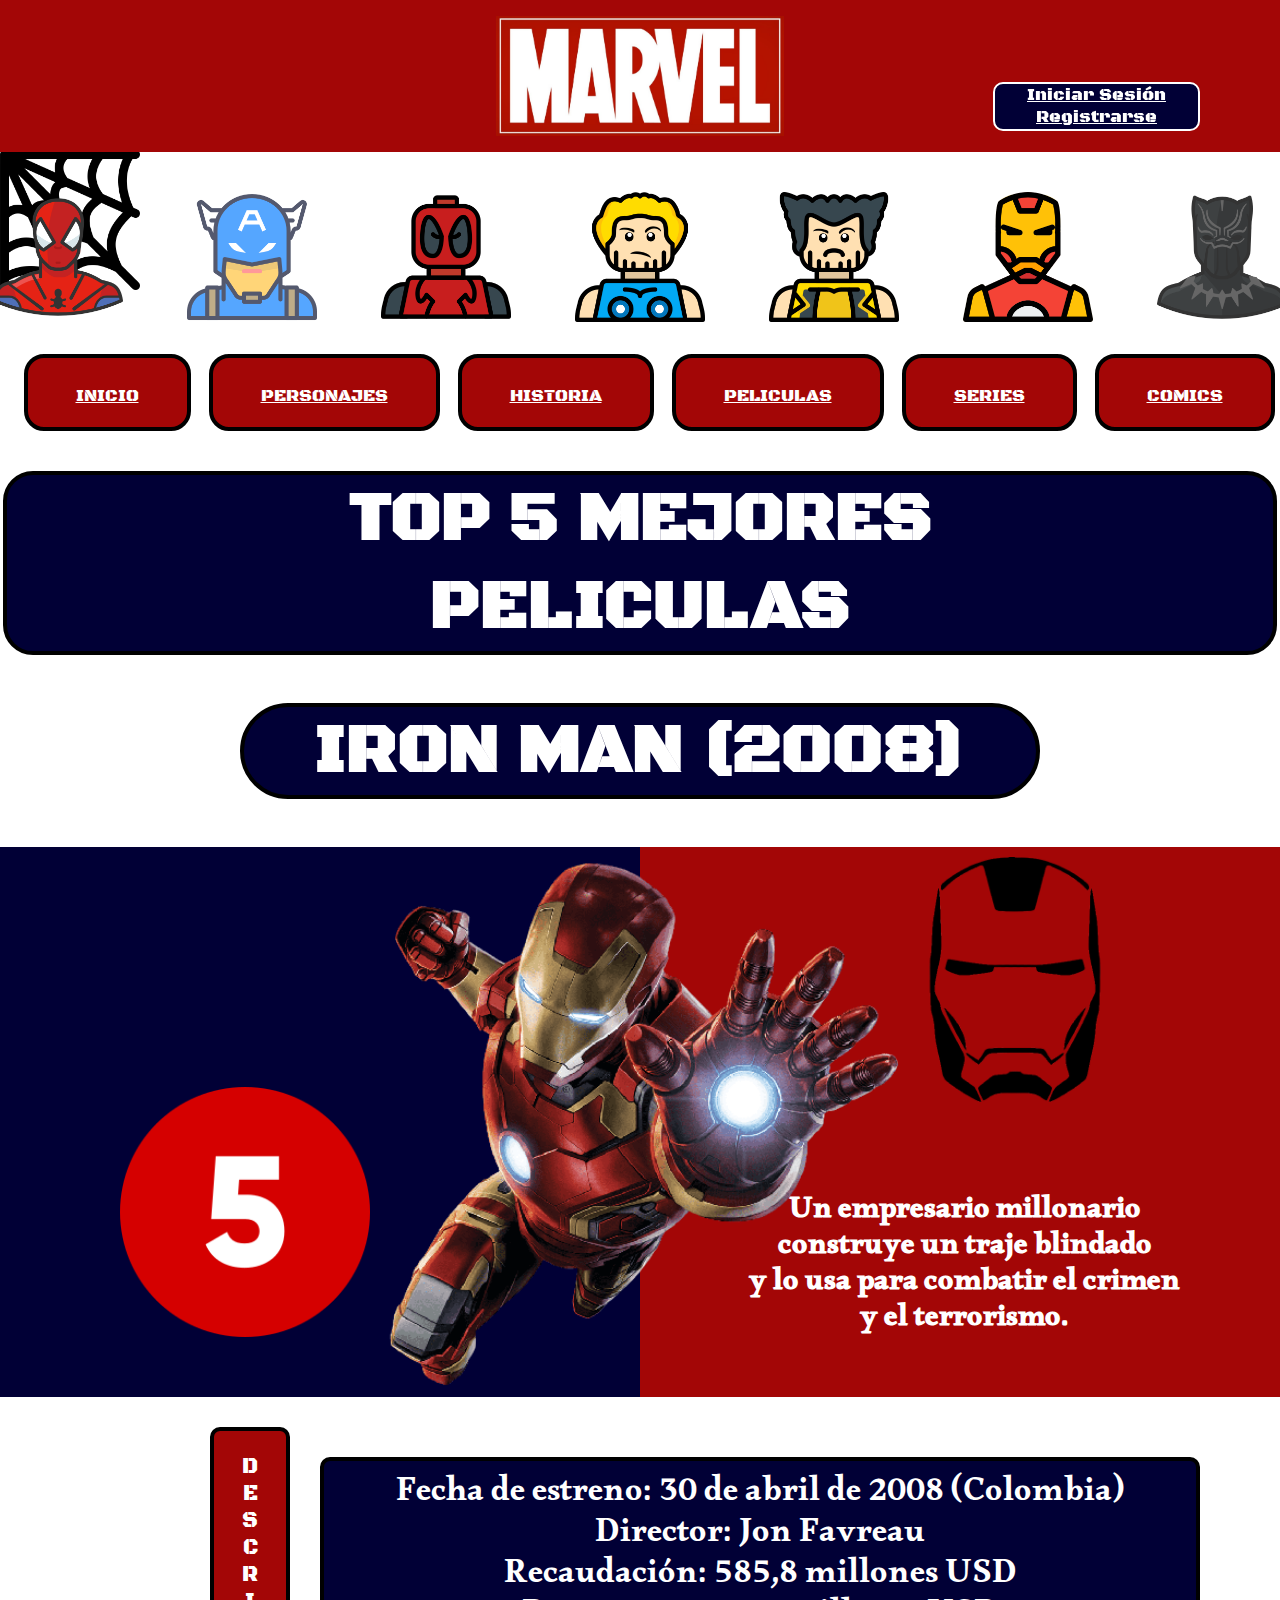
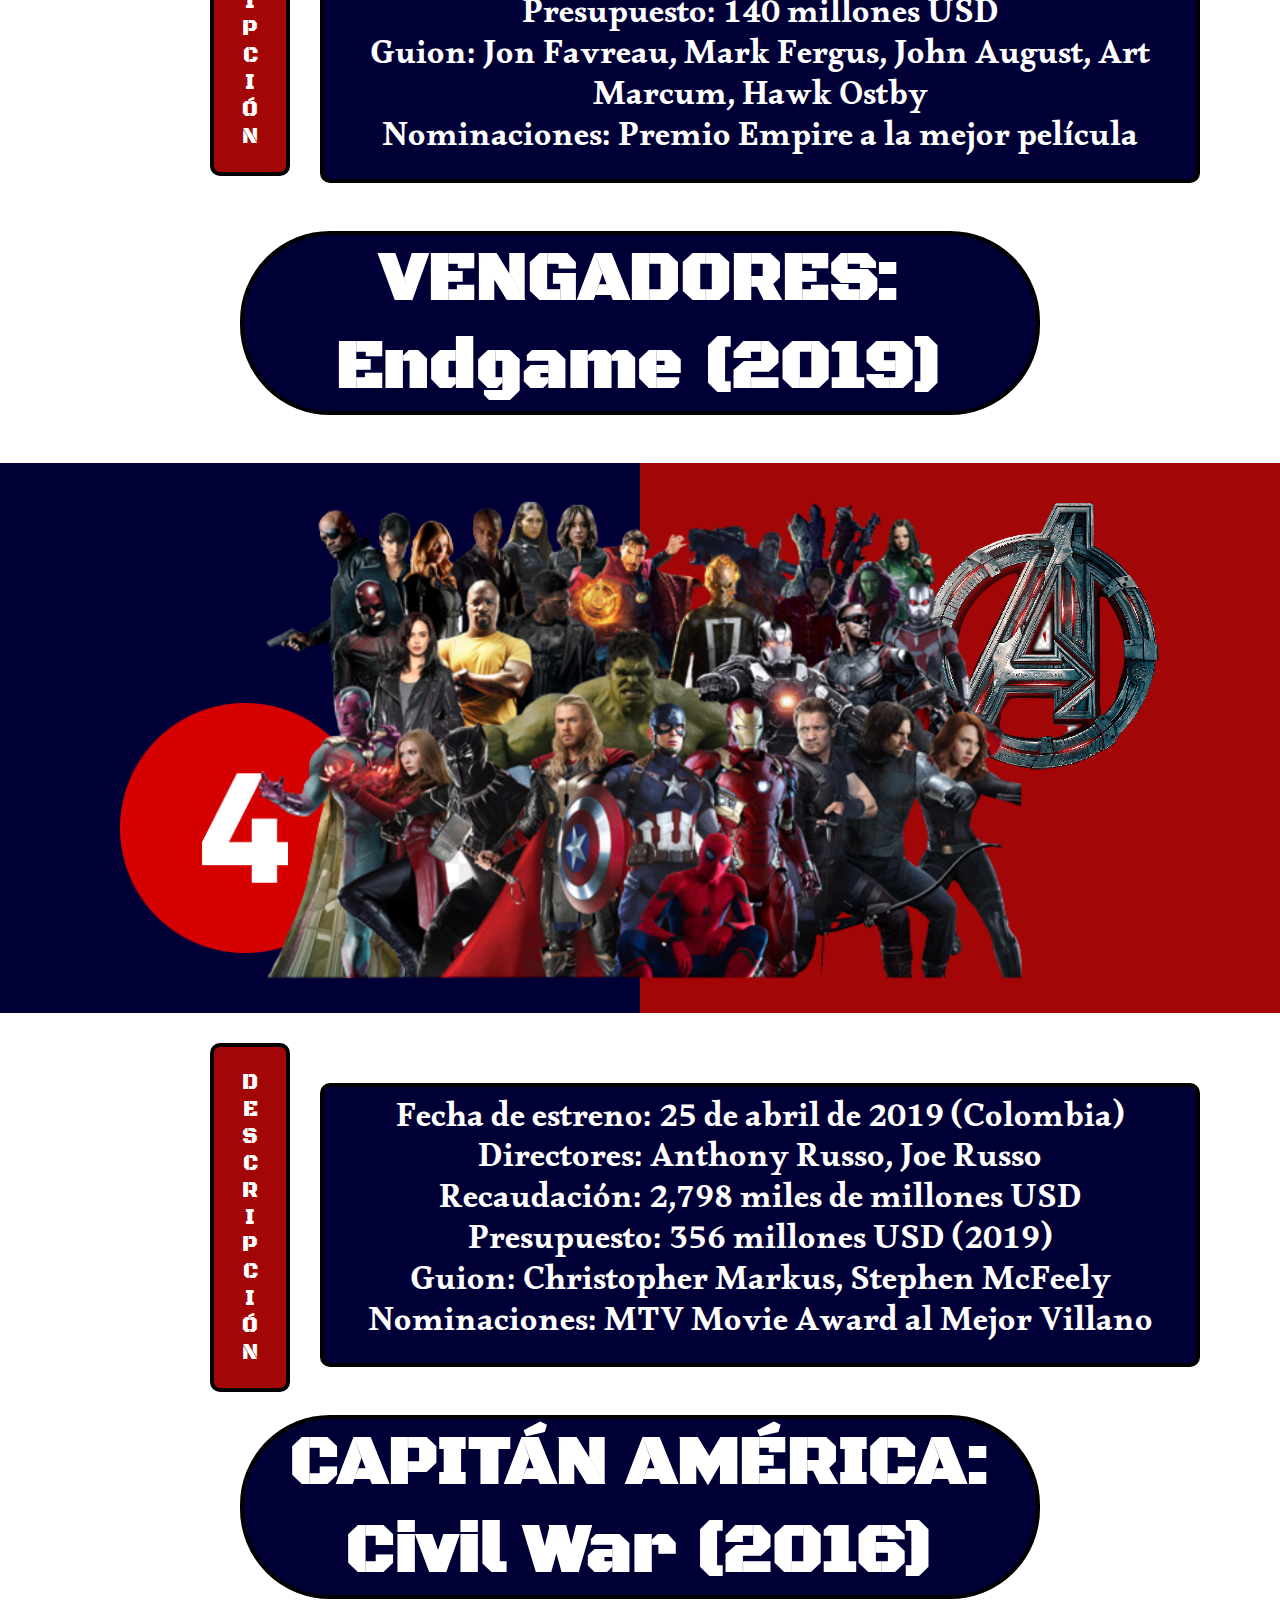
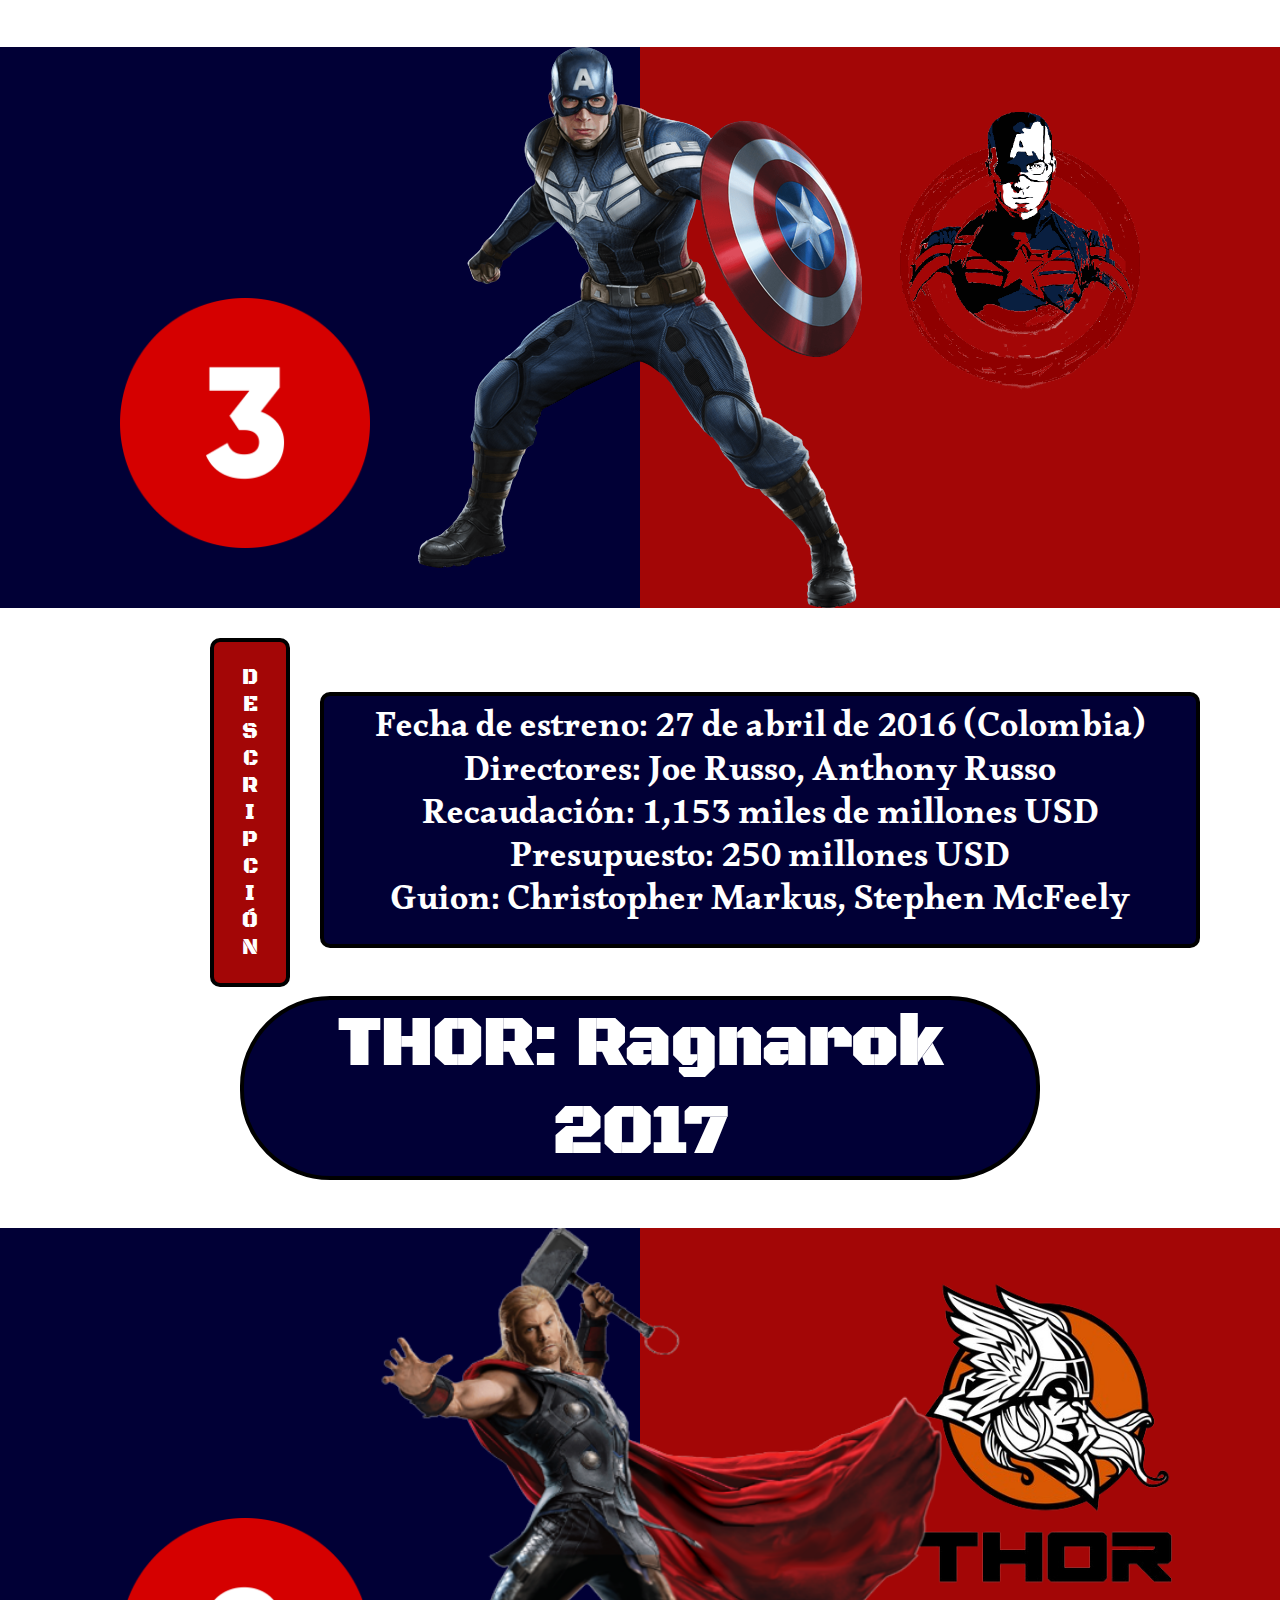
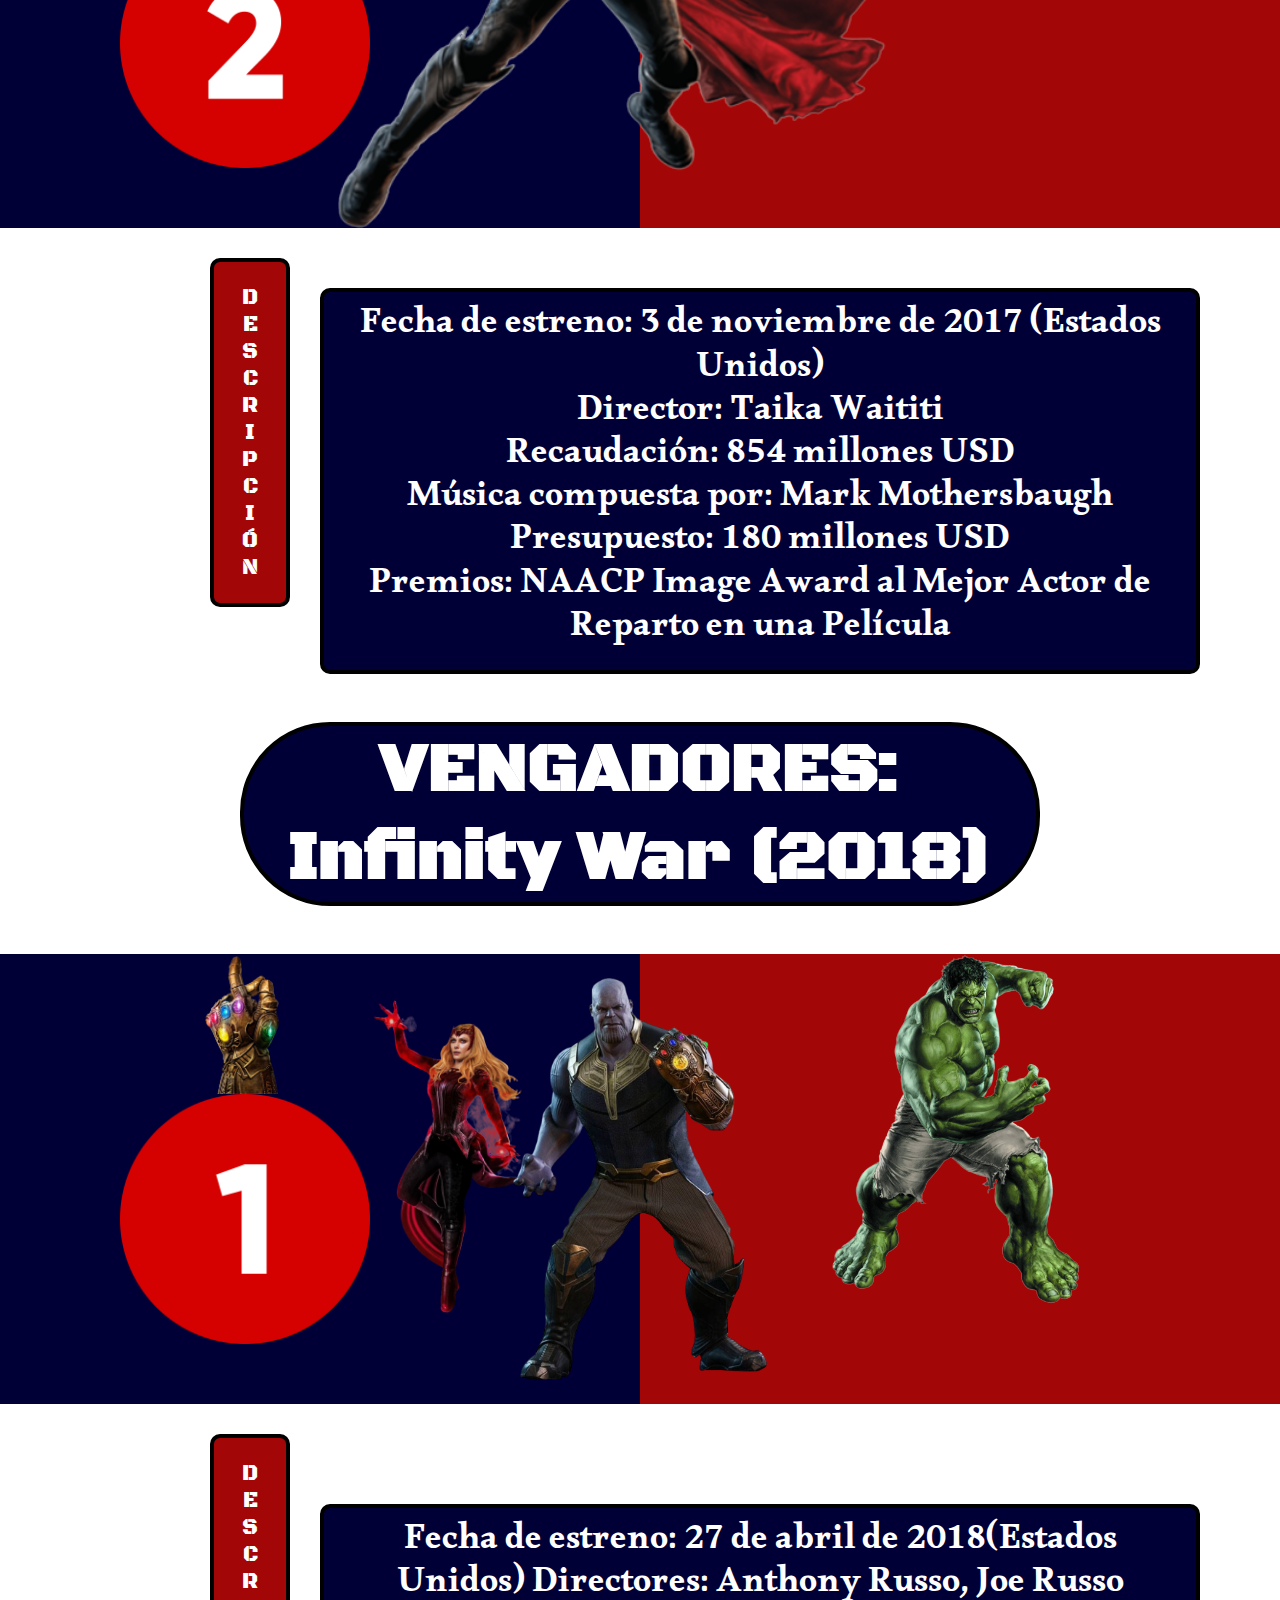
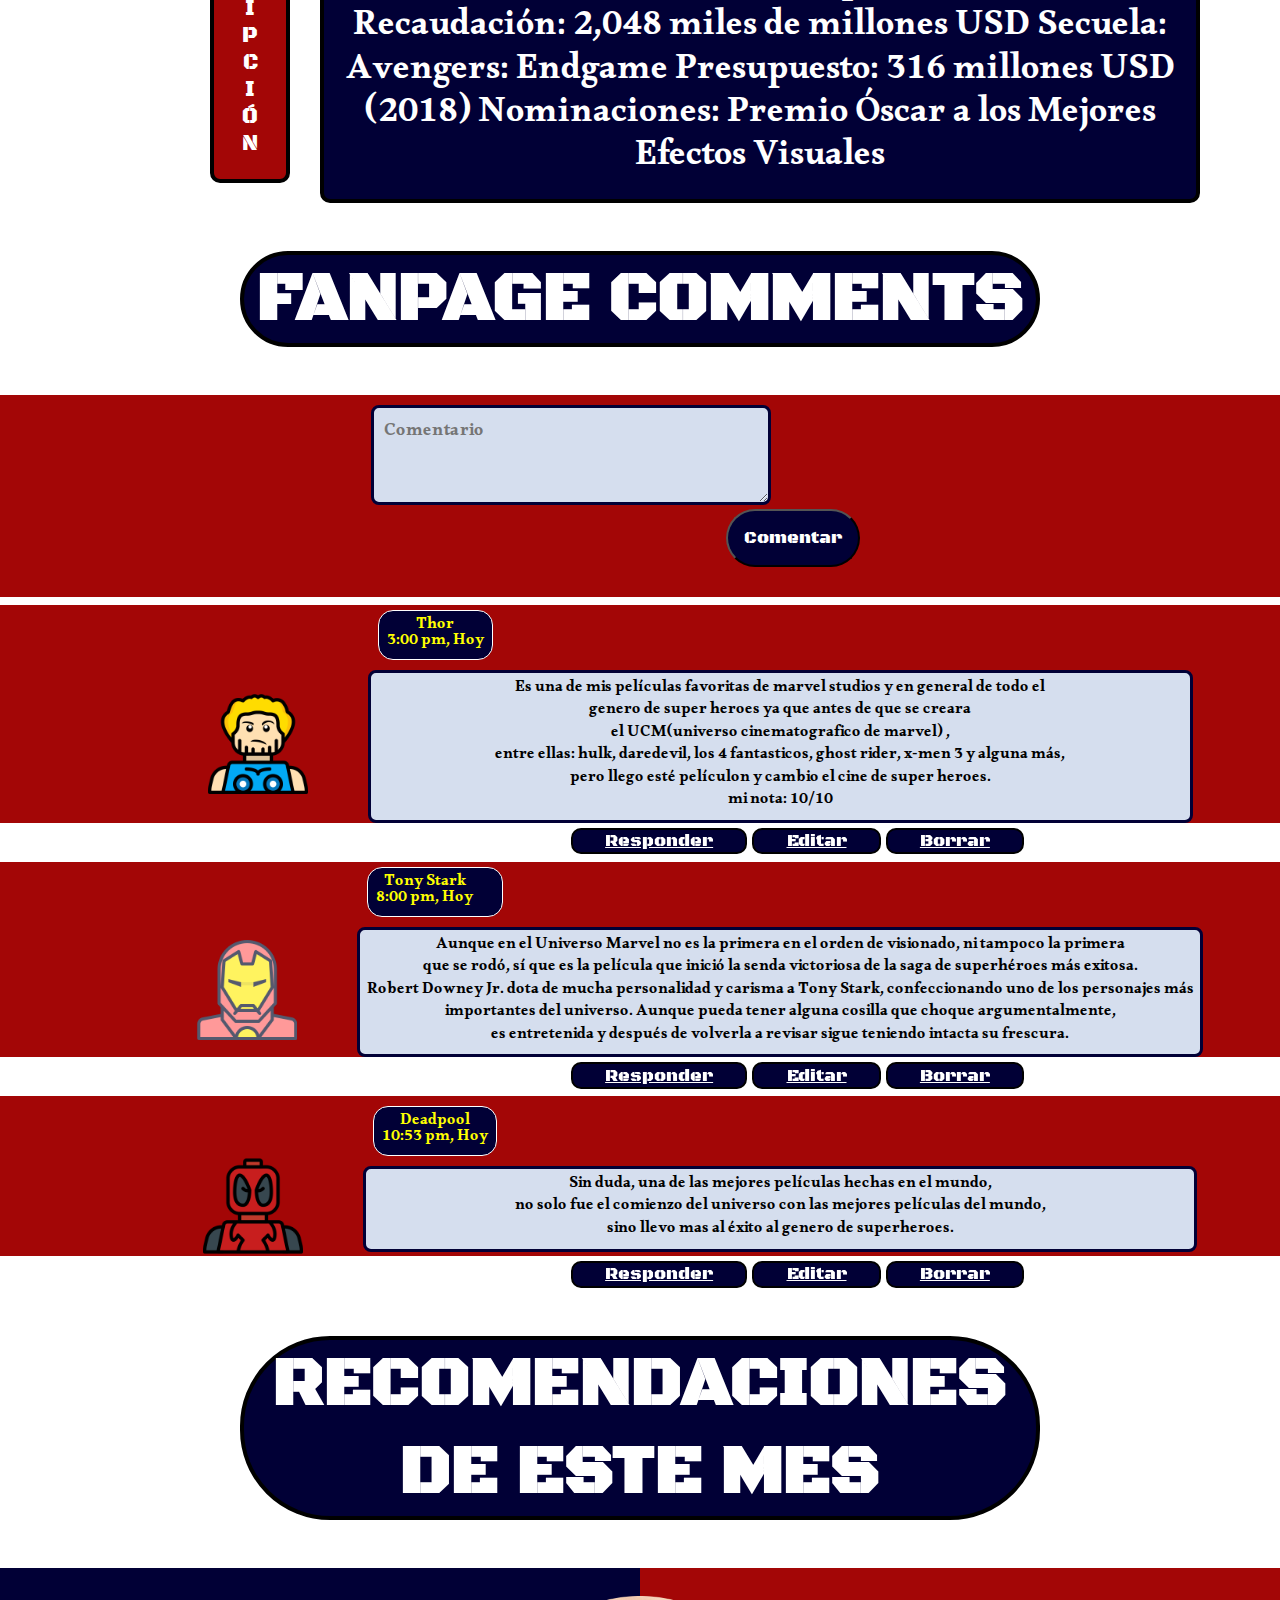
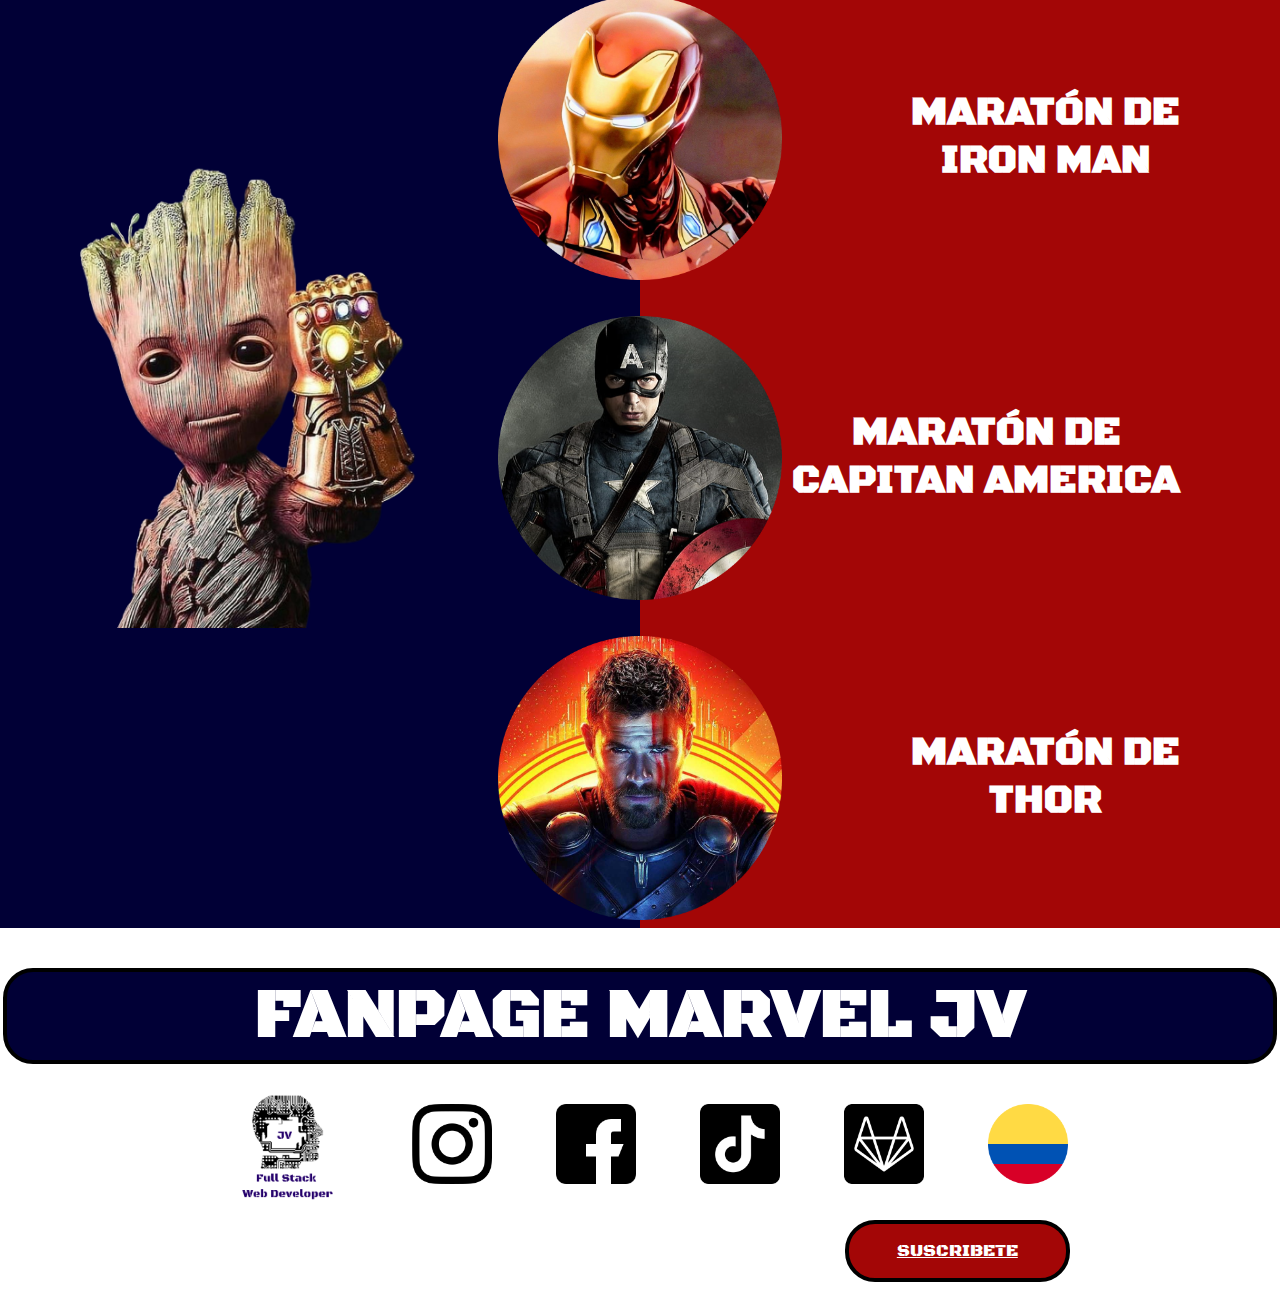
<file: index.html>
<!DOCTYPE html>
<html lang="es">
    <head>
        <link rel="preconnect" href="https://fonts.googleapis.com">
        <link rel="preconnect" href="https://fonts.gstatic.com" crossorigin>
        <link href="https://fonts.googleapis.com/css2?family=Alkalami&family=Black+Ops+One&display=swap" rel="stylesheet">
        <link rel="icon" href="./IMAGENES_MARVEL/shield.png">
        <meta charset="UTF-8">
        <meta http-equiv="X-UA-Compatible" content="IE=edge">
        <meta name="viewport" content="width=device-width, initial-scale=1.0">
        <title> MARVEL Fandom </title>
        <link rel="stylesheet" href="estilos.css">
    </head>
    <body>
        <header>
            
            <div class="encabezado"><img class="LogoMarvel"src="./IMAGENES_MARVEL/LogoMARVEL.jpg"alt=""></div>
                <!-- Links de los formularios -->
                <ul class="Login">
                    <li><a href="">Iniciar Sesión</a></li>
                    <li><a href="">Registrarse</a></li>
                </ul>
            <img class="Telaraña"src="./IMAGENES_MARVEL/telarana.png"height="140px" alt="">
            <nav>
                <ul class="Personajes">
                    <li><img class="IconosPersonajes"src="./IMAGENES_MARVEL/spiderman3.png" alt=""></li>
                    <li><img class="IconosPersonajes" src="./IMAGENES_MARVEL/capitan.png" alt=""></li>
                    <li><img class="IconosPersonajes"src="./IMAGENES_MARVEL/deadpool.png" alt=""></li>
                    <li><img class="IconosPersonajes"src="./IMAGENES_MARVEL/thor.png" alt=""></li>
                    <li><img class="IconosPersonajes"src="./IMAGENES_MARVEL/wolverine.png" alt=""></li>
                    <li><img class="IconosPersonajes"src="./IMAGENES_MARVEL/ironman.png" alt=""></li>
                    <li><img class="IconosPersonajes"src="./IMAGENES_MARVEL/pantera.png" alt=""></li>
                </ul>
                <ul class="navega">
                    <li><a href="index.html">INICIO</a></li>
                    <li><a href="PERSONAJES.html">PERSONAJES</a></li>
                    <li><a href="HISTORIA.html">HISTORIA</a></li>
                    <li><a href="PELICULAS.html">PELICULAS</a></li>
                    <li><a href="SERIES.html">SERIES</a></li>
                    <li><a href="COMICS.html">COMICS</a></li>
                </ul>
            </nav>
        </header>
        <main>
            <h1 class="tituloPrincipal">TOP 5 MEJORES <br>PELICULAS</h1>
            <h2 class="tituloSecundario"> IRON MAN (2008)</h2>
            <figure><img class="Ironman" src="./IMAGENES_MARVEL/ironmanP.png" alt=""></figure>
            <img class="MascaraIron" src="./IMAGENES_MARVEL/iron.png" alt="">  
            <img class="Numeros" src="./IMAGENES_MARVEL/numero-5.png"height="250px alt="">
            <h3 class="Parrafo">Un empresario millonario <br> construye un traje blindado<br> y lo usa para combatir el crimen<br> y el terrorismo.</h3>
                <ul class="Subtitulo">
                    <li class="Descripcion"> D E S C R I P C I Ó N </li>  
                </ul>
                    <p class="ParrafoDatos"> Fecha de estreno: 30 de abril de 2008 (Colombia)<br>
                    Director: Jon Favreau<br>
                    Recaudación: 585,8 millones USD<br>
                    Presupuesto: 140 millones USD<br>
                    Guion: Jon Favreau, Mark Fergus, John August, Art Marcum, Hawk Ostby<br>
                    Nominaciones: Premio Empire a la mejor película
                    </p>
                    <h2 class="tituloSecundario"> VENGADORES: Endgame (2019)</h2>
                    <figure><img class="Vengadores" src="./IMAGENES_MARVEL/vengadores.png" alt=""></figure>
                    <img class="AvengersLogo" src="./IMAGENES_MARVEL/avengers.png" alt="">
                    <img class= "Numero4" src="./IMAGENES_MARVEL/numero-4.png" alt="">
                        <ul class="Subtitulo">
                            <li class="Descripcion"> D E S C R I P C I Ó N </li>  
                        </ul>
                             <p class="ParrafoDatos2"> Fecha de estreno: 25 de abril de 2019 (Colombia)<br>
                                Directores: Anthony Russo, Joe Russo<br>
                                Recaudación: 2,798 miles de millones USD<br>
                                Presupuesto: 356 millones USD (2019)<br>
                                Guion: Christopher Markus, Stephen McFeely<br>
                                Nominaciones: MTV Movie Award al Mejor Villano<br>
                            </p>
                            <h2 class="tituloSecundario">  CAPITÁN AMÉRICA: Civil War (2016)</h2>
                            <figure><img class="Capitan" src="./IMAGENES_MARVEL/america.png" alt=""></figure>
                            <img class="LogoCapitan" src="./IMAGENES_MARVEL/logoamerica.png" alt="">
                            <img class= Numero3 src="./IMAGENES_MARVEL/numero-3.png" alt="">
                                <ul class="Subtitulo">
                                    <li class="Descripcion"> D E S C R I P C I Ó N </li>  
                                </ul>
                                    <p class="ParrafoDatos3"> Fecha de estreno: 27 de abril de 2016 (Colombia)<br>
                                        Directores: Joe Russo, Anthony Russo<br>
                                        Recaudación: 1,153 miles de millones USD<br>
                                        Presupuesto: 250 millones USD<br>
                                        Guion: Christopher Markus, Stephen McFeely<br>
                                    </p>
                                    <h2 class="tituloSecundario">  THOR: Ragnarok 2017</h2>
                                    <figure><img class="Thor" src="./IMAGENES_MARVEL/Odin.png" alt=""></figure>
                                    <img class="LogoThor" src="./IMAGENES_MARVEL/Logothor.png" alt="">
                                    <img class= "Numero2" src="./IMAGENES_MARVEL/numero-2.png" alt="">
                                        <ul class="Subtitulo">
                                            <li class="Descripcion"> D E S C R I P C I Ó N </li>  
                                        </ul>
                                            <p class="ParrafoDatos4"> Fecha de estreno: 3 de noviembre de 2017 (Estados Unidos)<br>
                                                Director: Taika Waititi<br>
                                                Recaudación: 854 millones USD<br>
                                                Música compuesta por: Mark Mothersbaugh<br>
                                                Presupuesto: 180 millones USD<br>
                                                Premios: NAACP Image Award al Mejor Actor de Reparto en una Película<br>
                                            </p>
                                            <h2 class="tituloSecundario">  VENGADORES: Infinity War (2018)</h2>
                                            <figure><img class="Thanos" src="./IMAGENES_MARVEL/Thanos.png" alt=""></figure>
                                            <img class="Hulk" src="./IMAGENES_MARVEL/hulk.png" alt="">
                                            <img class="Guante" src="./IMAGENES_MARVEL/Guante.png" alt="">
                                            <img class= "Wanda" src="./IMAGENES_MARVEL/Wanda.png" alt="">
                                            <img class= "Numero1" src="./IMAGENES_MARVEL/numero-1.png" alt="">
                                                <ul class="Subtitulo"> 
                                                    <li class="Descripcion">D E S C R I P C I Ó N </li>
                                                </ul>
                                                    <p class="ParrafoDatos5"> Fecha de estreno: 27 de abril de 2018(Estados Unidos)
                                                        Directores: Anthony Russo, Joe Russo
                                                        Recaudación: 2,048 miles de millones USD
                                                        Secuela: Avengers: Endgame
                                                        Presupuesto: 316 millones USD (2018)
                                                        Nominaciones: Premio Óscar a los Mejores Efectos Visuales
                                                    </p>
                                <h2 class="tituloSecundario2"> FANPAGE COMMENTS</h2>          
                  
                                <!-- Sección de comentarios -->
                                
            <div class ="container" >
                <div class ="Comentarios">
                        <form action="" class="form_comentarios">
                            <textarea name="" id="" placeholder="Comentario"></textarea>
                            <button class="btn" type="button">Comentar</button>
                        </form>                       
                </div>
            </div>
                    
            <div class="media">
                <div><img class= "Foto" src="./IMAGENES_MARVEL/thor.png"></div>
                <div class="media-body">
                    <div class="Nombre"> Thor <br>  3:00 pm, Hoy</div>
                        <div class="comentario">
                                    Es una de mis películas favoritas de marvel studios y en general de todo el<br>
                                    genero de super heroes ya que antes de que se creara<br>
                                    el UCM(universo cinematografico de marvel) ,<br>
                                    entre ellas: hulk, daredevil, los 4 fantasticos, ghost rider, x-men 3 y alguna más,<br>
                                    pero llego esté películon y cambio el cine de super heroes.<br>
                                    mi nota: 10/10
                        </div>
                </div>
            </div>
            <ul class="botones">
                <li><a href="">Responder</a></li>
                <li><a href="">Editar</a></li>
                <li><a href="">Borrar</a></li>
            </ul>  
            <div class="media">
                <div><img class= "Foto" src="./IMAGENES_MARVEL/superhero (2).png"></div>
                <div class="media-body">
                    <div class="Nombre"> Tony Stark <br>  8:00 pm, Hoy</div>
                        <div class="comentario">
                            Aunque en el Universo Marvel no es la primera en el orden de visionado, ni tampoco la primera<br>
                            que se rodó, sí que es la película que inició la senda victoriosa de la saga de superhéroes más exitosa.<br>
                            Robert Downey Jr. dota de mucha personalidad y carisma a Tony Stark, confeccionando uno de los personajes más<br> importantes del universo. Aunque pueda tener alguna cosilla que choque argumentalmente,<br> es entretenida y después de volverla a revisar sigue teniendo intacta su frescura.
                        </div>
                </div>
            </div>
            <ul class="botones">
                <li><a href="">Responder</a></li>
                <li><a href="">Editar</a></li>
                <li><a href="">Borrar</a></li>
            </ul> 
            <div class="media">
                <div><img class= "Foto" src="./IMAGENES_MARVEL/deadpool.png"></div>
                <div class="media-body">
                    <div class="Nombre"> Deadpool <br>  10:53 pm, Hoy</div>
                        <div class="comentario">
                            Sin duda, una de las mejores películas hechas en el mundo,<br>
                             no solo fue el comienzo del universo con las mejores películas del mundo,<br>
                              sino llevo mas al éxito al genero de superheroes.
                        </div>
                </div>
            </div>
            <ul class="botones">
                <li><a href="">Responder</a></li>
                <li><a href="">Editar</a></li>
                <li><a href="">Borrar</a></li>
            </ul> 
                               <h2 class="tituloSecundario"> RECOMENDACIONES DE ESTE MES</h2>  
                               <figure><img class="Recomendaciones" src="./IMAGENES_MARVEL/ironpe.png" alt=""></figure>
                                   <h3 class="Parrafo2">MARATÓN DE <br> IRON MAN</h3>  
                               <figure><img class="Recomendaciones" src="./IMAGENES_MARVEL/cappe.png" alt=""></figure>
                                   <h3 class="Parrafo2">MARATÓN DE <br> CAPITAN AMERICA</h3> 
                                   <figure><img class="Recomendaciones" src="./IMAGENES_MARVEL/Thorpel.png" alt=""></figure>
                                   <h3 class="Parrafo2">MARATÓN DE <br> THOR</h3> 
                                <img class="Grood" src="./IMAGENES_MARVEL/GROOD.png" alt="">           
        </main>
        <footer>
            <h1 class="tituloPrincipal">FANPAGE MARVEL JV</h1>
            <ul class="PiePagina">
                <li><img class="Redes-Marca" src="./IMAGENES_MARVEL/Jv.png" alt=""></li>
                 <li><img class="Redes" src="./IMAGENES_MARVEL/instagram (4).png" alt=""></li>
                    <li><img class="Redes" src="./IMAGENES_MARVEL/facebook (1).png" alt=""></li>
                    <li><img class="Redes" src="./IMAGENES_MARVEL/tik-tok (1).png" alt=""></li>
                    <li><img class="Redes" src="./IMAGENES_MARVEL/gitlab (1).png" alt=""></li>
                    <li><img class="Redes" src="./IMAGENES_MARVEL/colombia.png" alt=""></li>
            </ul>
                <ul class="Suscripcion">
                    <button class="btn" type="button"><a href=""> SUSCRIBETE </a></button>
                </ul>
        </footer>
        
    </body>
</html>
</file>
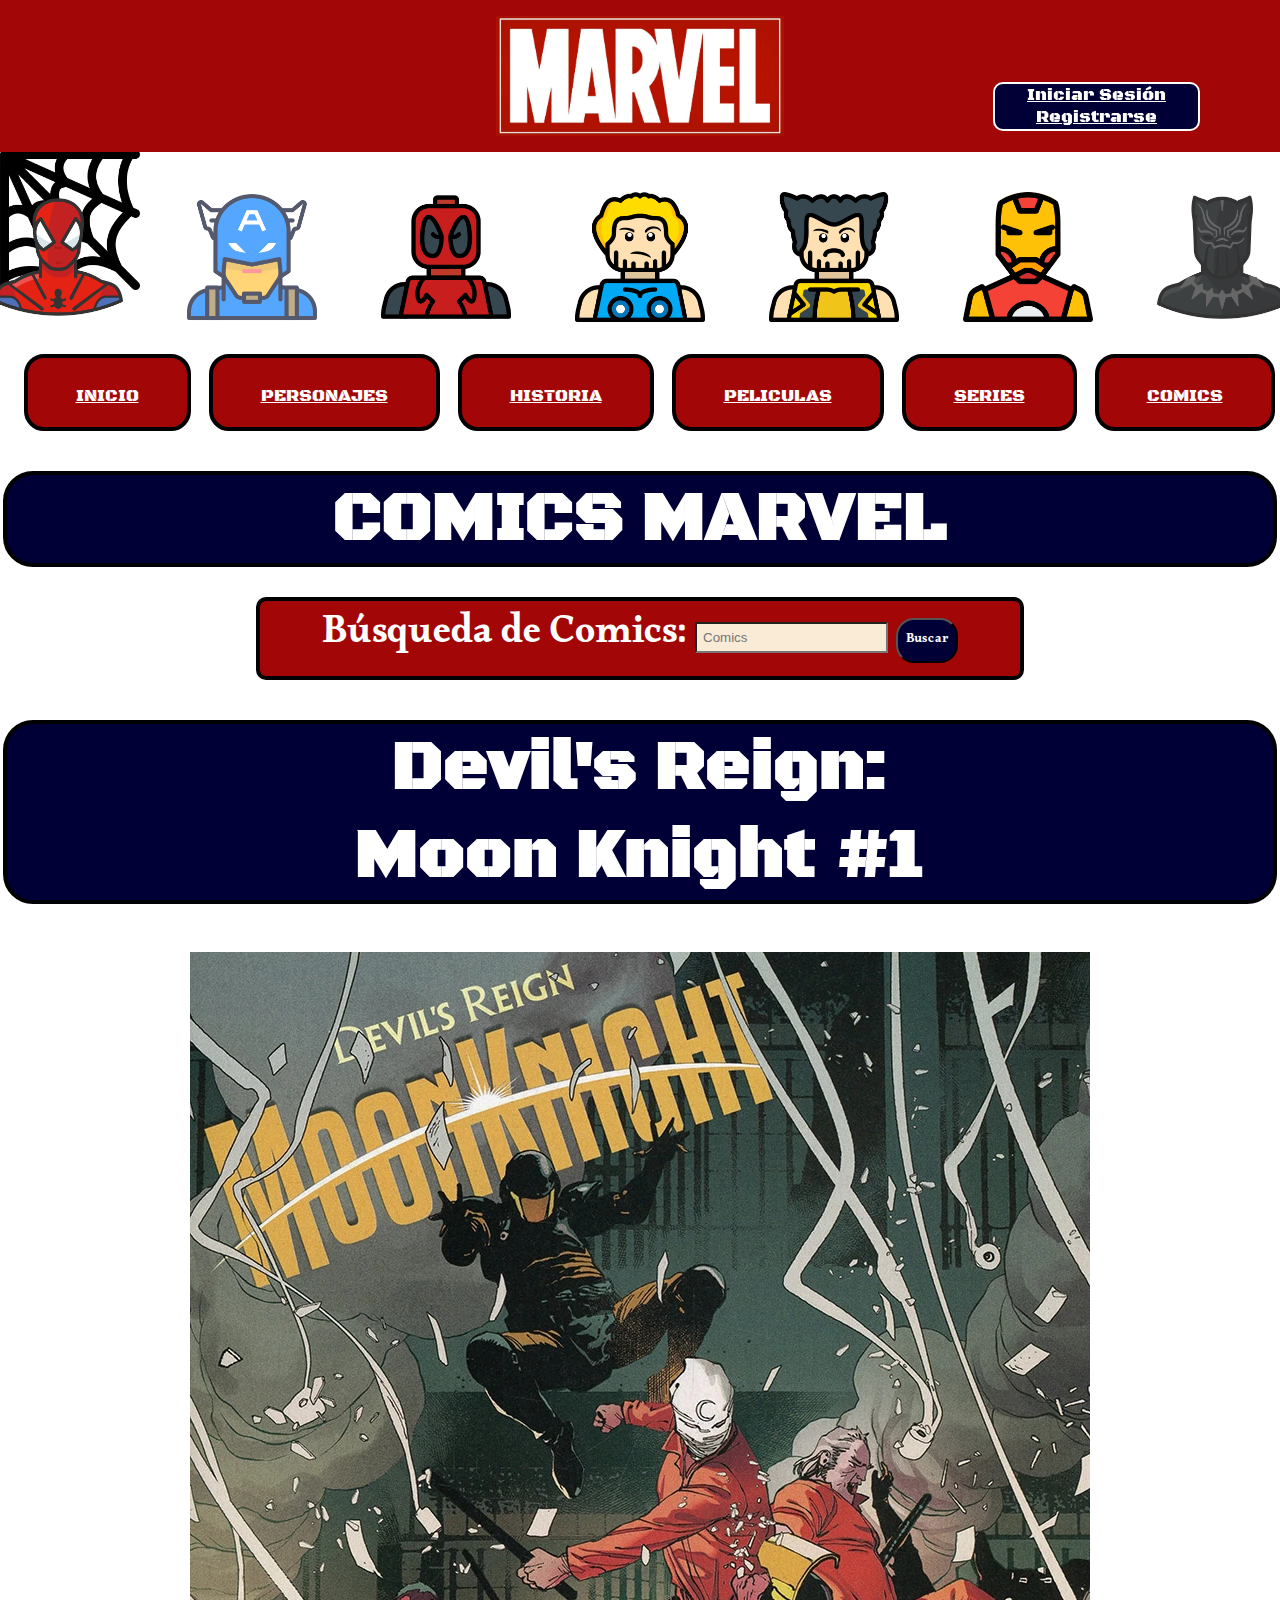
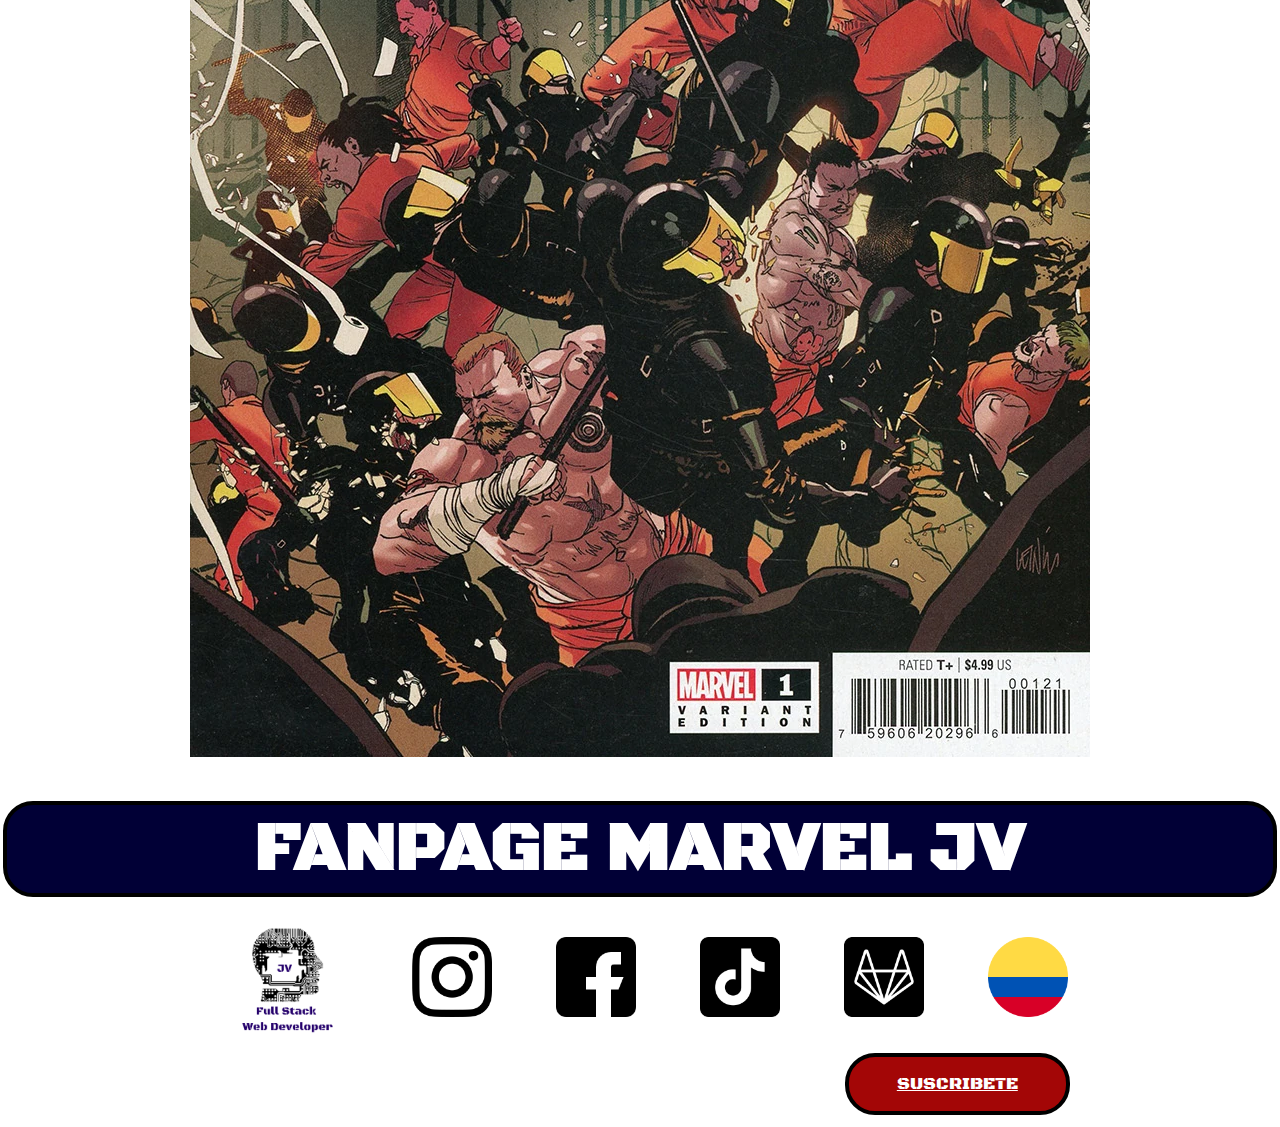
<file: COMICS.html>
<!DOCTYPE html>
<html lang="es">
<head>
    <link rel="preconnect" href="https://fonts.googleapis.com">
    <link rel="preconnect" href="https://fonts.gstatic.com" crossorigin>
    <link href="https://fonts.googleapis.com/css2?family=Alkalami&family=Black+Ops+One&display=swap" rel="stylesheet">
    <link rel="icon" href="./IMAGENES_MARVEL/shield.png">
    <meta charset="UTF-8">
    <meta http-equiv="X-UA-Compatible" content="IE=edge">
    <meta name="viewport" content="width=device-width, initial-scale=1.0">
    <title> SERIES MARVEL </title>
    <link rel="stylesheet" href="estilos.css">
</head>
    <header>
        <div class="encabezado"><img class="LogoMarvel"src="./IMAGENES_MARVEL/LogoMARVEL.jpg"alt=""></div>
        <!-- Links de los formularios -->
        <ul class="Login">
            <li><a href="">Iniciar Sesión</a></li>
            <li><a href="">Registrarse</a></li>
        </ul>
    <img class="Telaraña"src="./IMAGENES_MARVEL/telarana.png"height="140px" alt="">
    <nav>
        <ul class="Personajes">
            <li><img class="IconosPersonajes"src="./IMAGENES_MARVEL/spiderman3.png" alt=""></li>
            <li><img class="IconosPersonajes" src="./IMAGENES_MARVEL/capitan.png" alt=""></li>
            <li><img class="IconosPersonajes"src="./IMAGENES_MARVEL/deadpool.png" alt=""></li>
            <li><img class="IconosPersonajes"src="./IMAGENES_MARVEL/thor.png" alt=""></li>
            <li><img class="IconosPersonajes"src="./IMAGENES_MARVEL/wolverine.png" alt=""></li>
            <li><img class="IconosPersonajes"src="./IMAGENES_MARVEL/ironman.png" alt=""></li>
            <li><img class="IconosPersonajes"src="./IMAGENES_MARVEL/pantera.png" alt=""></li>
        </ul>
        <ul class="navega">
            <li><a href="index.html">INICIO</a></li>
            <li><a href="PERSONAJES.html">PERSONAJES</a></li>
            <li><a href="HISTORIA.html">HISTORIA</a></li>
            <li><a href="PELICULAS.html">PELICULAS</a></li>
            <li><a href="SERIES.html">SERIES</a></li>
            <li><a href="COMICS.html">COMICS</a></li>
        </ul>
    </nav>
    </header>
    <main>
        <h1 class="tituloPrincipal">COMICS MARVEL</h1>
            <form action="../../form-result.php" method="post" target="_blank">
                <p class="pelis">
                  Búsqueda de Comics: <input class="buscar" type="search" name="busquedacomics" placeholder="Comics">
                  <input class="Botonbuscar" type="submit" value="Buscar">
                </p>
              </form>
              <h1 class="tituloPrincipal">Devil's Reign: <br> Moon Knight #1</h1>
              <div class="Caratula" ><img  src="./IMAGENES_MARVEL/CaratulaComic.jpg" alt=""></div>
    </main>
    <footer>
        <h1 class="tituloPrincipal">FANPAGE MARVEL JV</h1>
        <ul class="PiePagina">
            <li><img class="Redes-Marca" src="./IMAGENES_MARVEL/Jv.png" alt=""></li>
             <li><img class="Redes" src="./IMAGENES_MARVEL/instagram (4).png" alt=""></li>
                <li><img class="Redes" src="./IMAGENES_MARVEL/facebook (1).png" alt=""></li>
                <li><img class="Redes" src="./IMAGENES_MARVEL/tik-tok (1).png" alt=""></li>
                <li><img class="Redes" src="./IMAGENES_MARVEL/gitlab (1).png" alt=""></li>
                <li><img class="Redes" src="./IMAGENES_MARVEL/colombia.png" alt=""></li>
                
        </ul>
            <ul class="Suscripcion">
                <button class="btn" type="button"><a href=""> SUSCRIBETE </a></button>
            </ul>
        </footer>
<body>
    
</body>
</html>
</file>
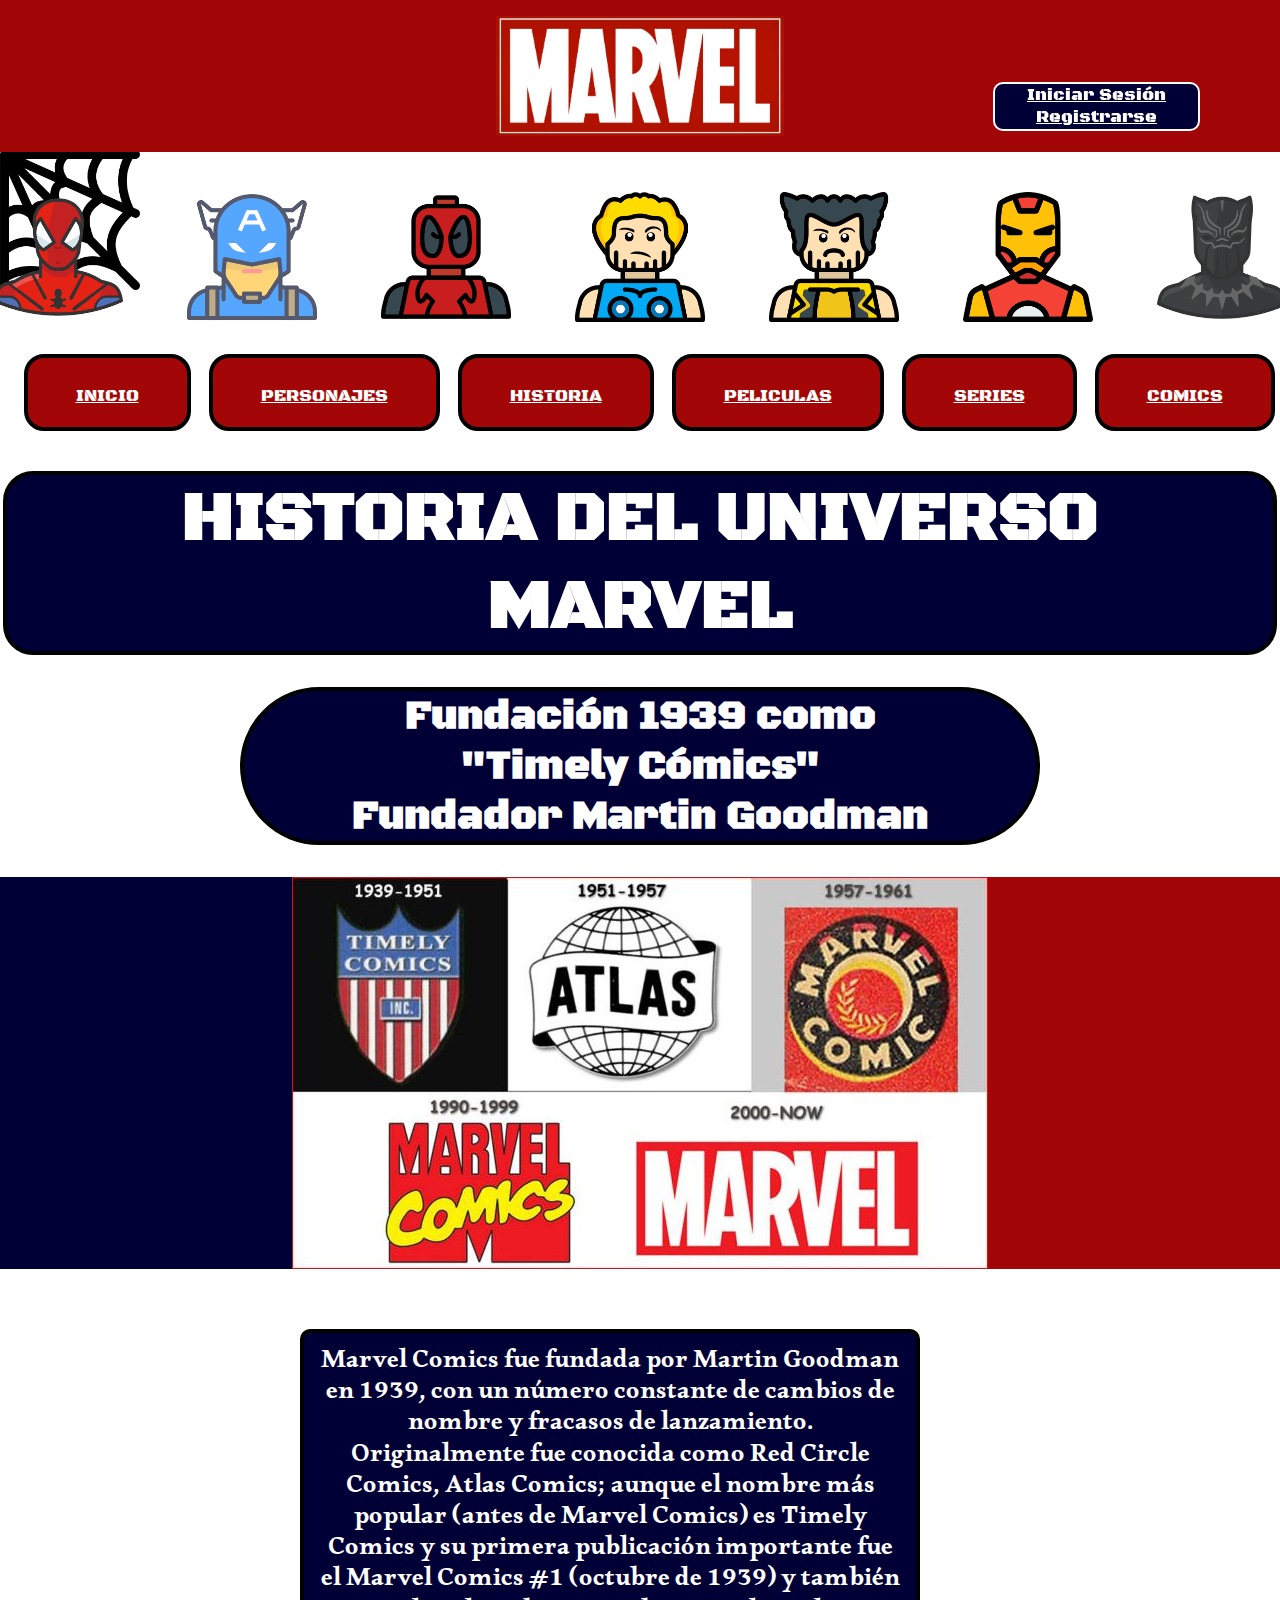
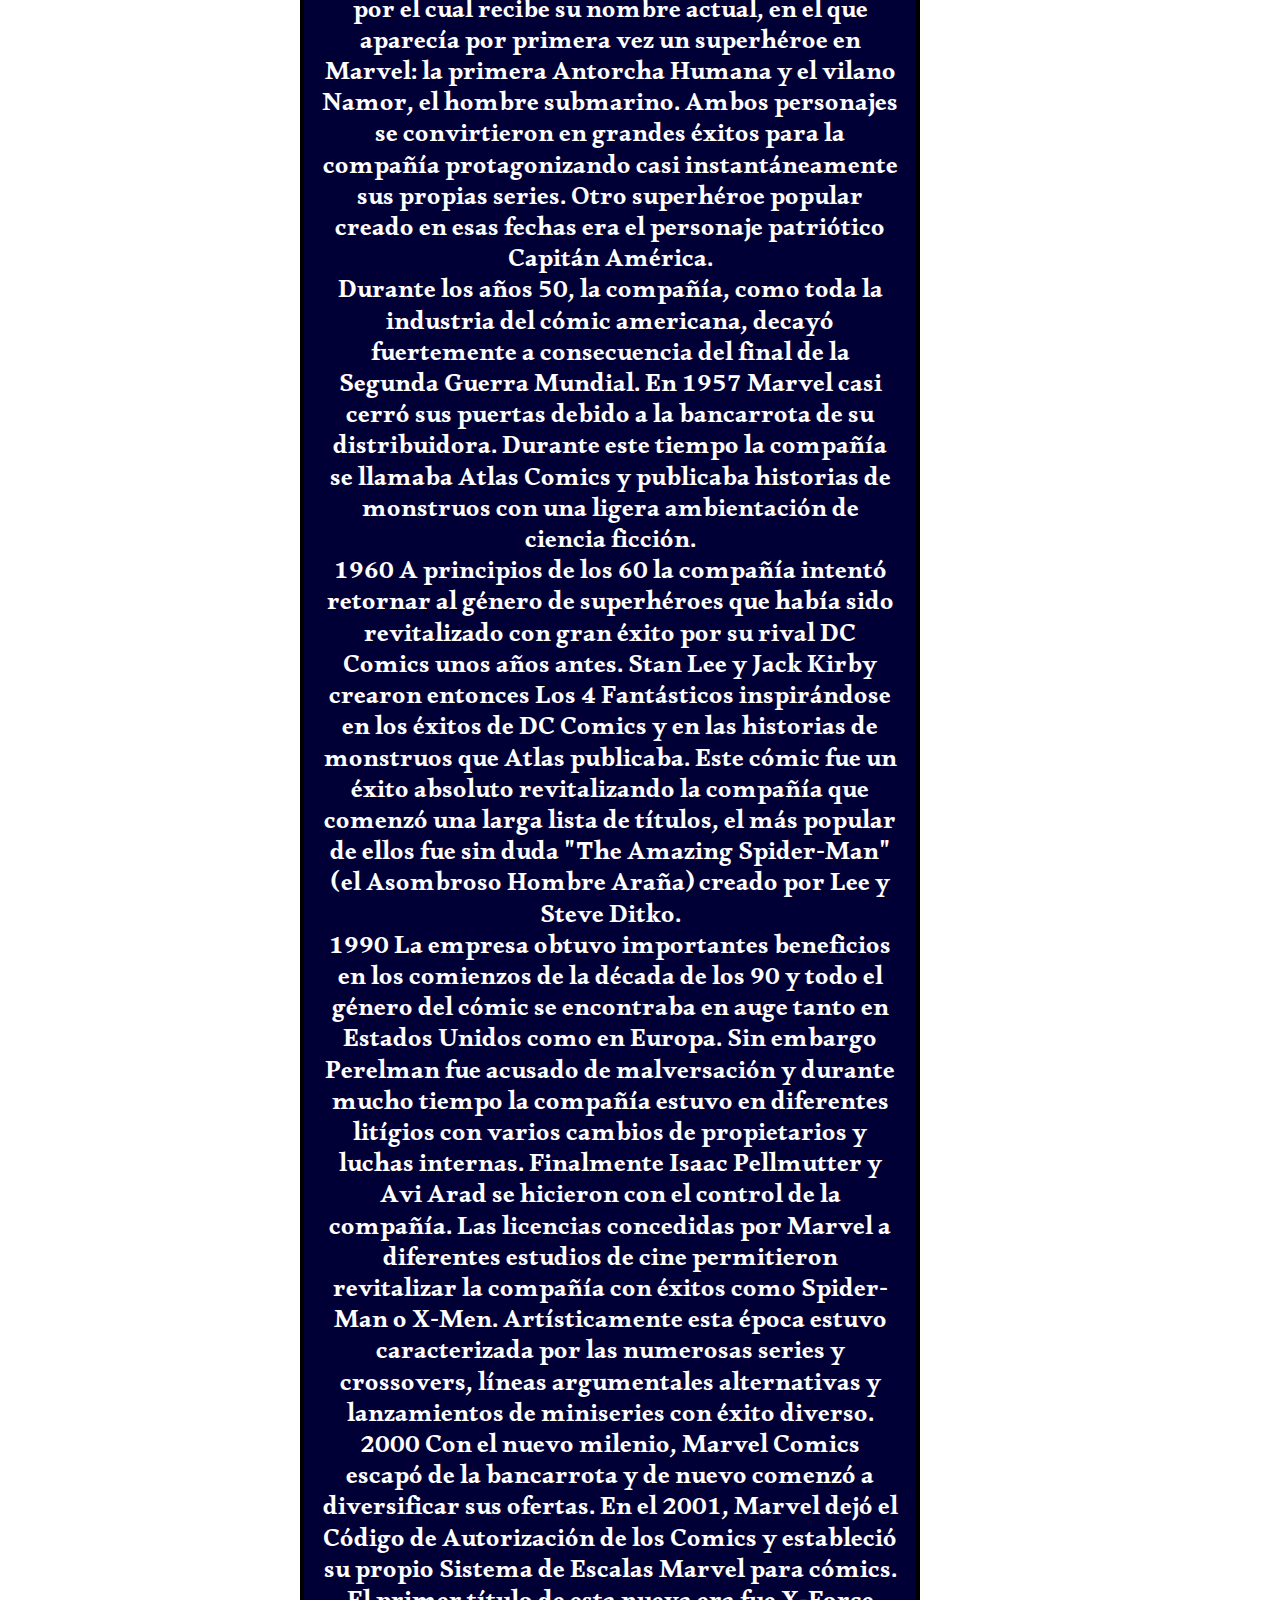
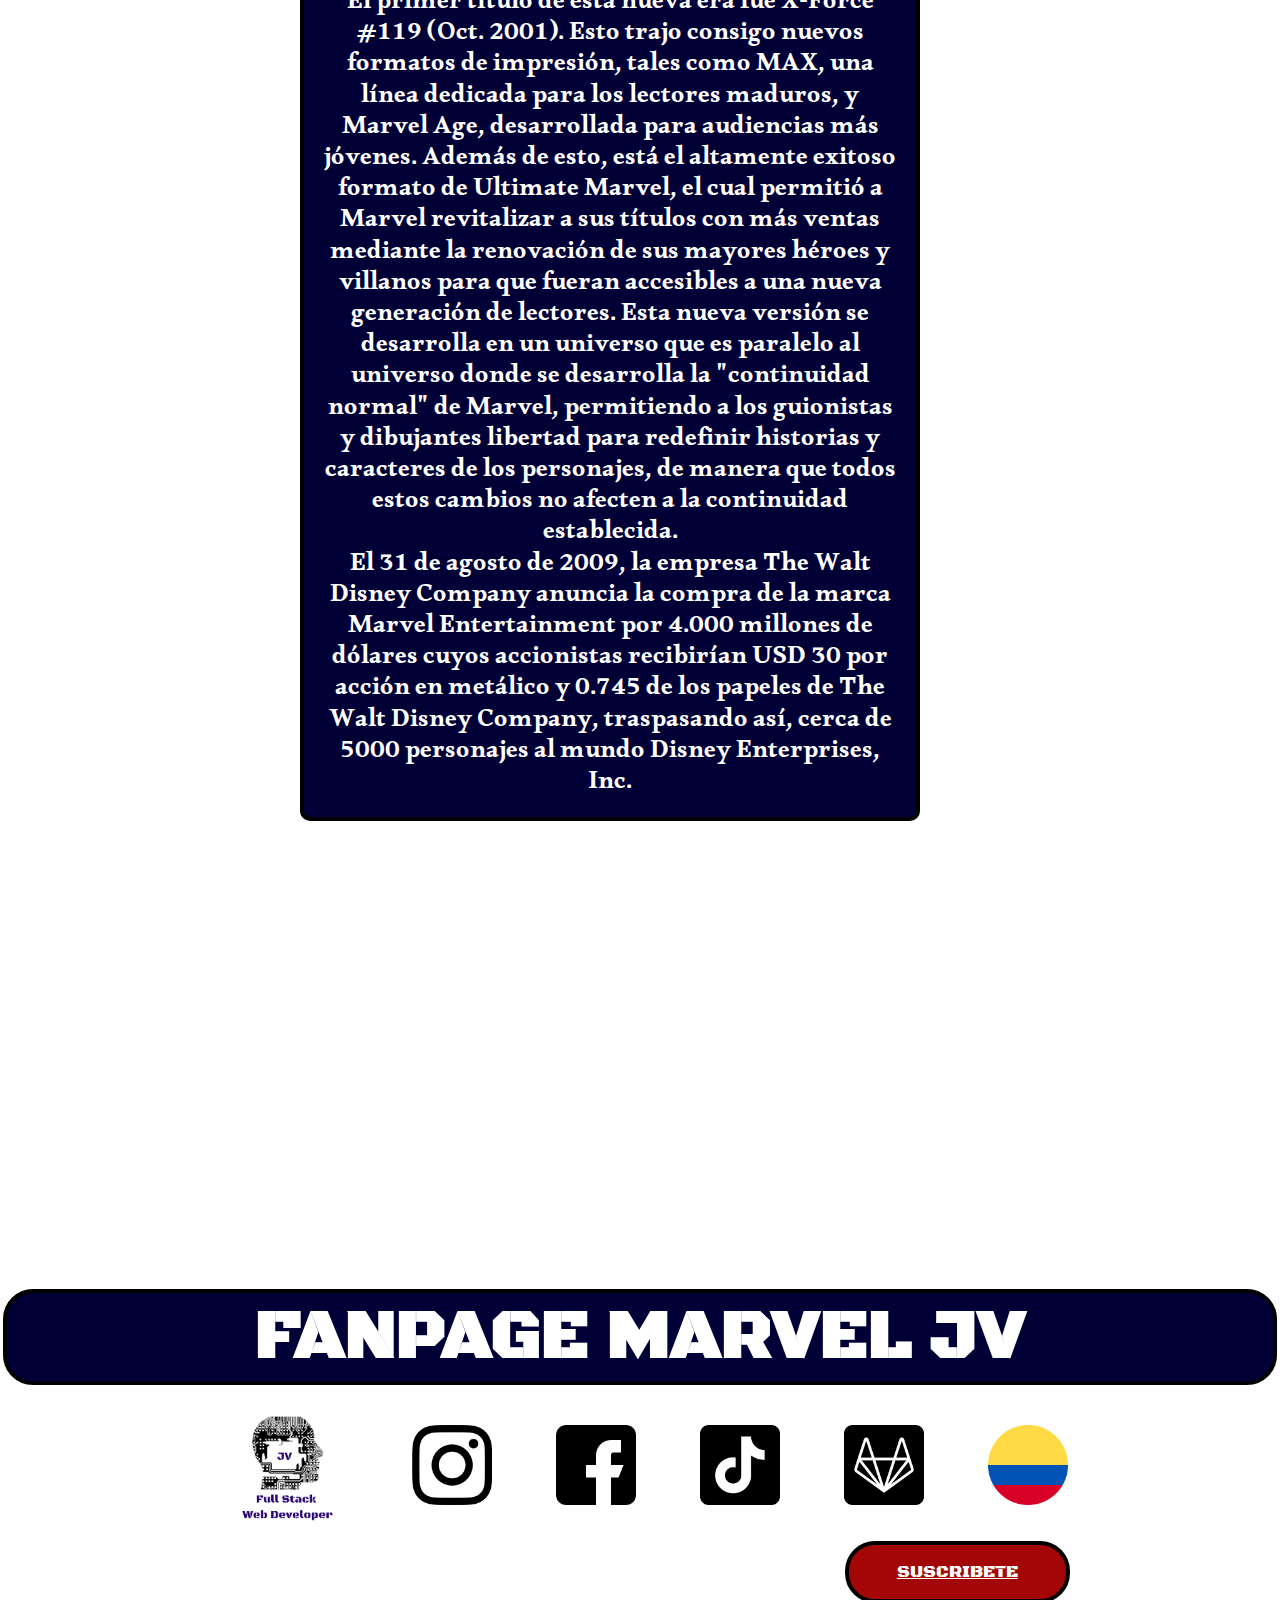
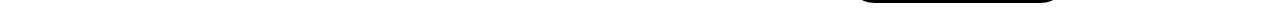
<file: HISTORIA.html>
<!DOCTYPE html>
<html lang="es">
<head>
    <link rel="preconnect" href="https://fonts.googleapis.com">
        <link rel="preconnect" href="https://fonts.gstatic.com" crossorigin>
        <link href="https://fonts.googleapis.com/css2?family=Alkalami&family=Black+Ops+One&display=swap" rel="stylesheet">
        <link rel="icon" href="/IMAGENES_MARVEL/shield.png">
        <meta charset="UTF-8">
        <meta http-equiv="X-UA-Compatible" content="IE=edge">
        <meta name="viewport" content="width=device-width, initial-scale=1.0">
        <title> HISTORIA MARVEL </title>
        <link rel="stylesheet" href="estilos.css">
</head>
<body>
    <header>
            
        <div class="encabezado"><img class="LogoMarvel"src="/IMAGENES_MARVEL/LogoMARVEL.jpg"alt=""></div>
            <!-- Links de los formularios -->
            <ul class="Login">
                <li><a href="">Iniciar Sesión</a></li>
                <li><a href="">Registrarse</a></li>
            </ul>
        <img class="Telaraña"src="/IMAGENES_MARVEL/telarana.png"height="140px" alt="">
        <nav>
            <ul class="Personajes">
                <li><img class="IconosPersonajes"src="/IMAGENES_MARVEL/spiderman3.png" alt=""></li>
                <li><img class="IconosPersonajes" src="/IMAGENES_MARVEL/capitan.png" alt=""></li>
                <li><img class="IconosPersonajes"src="/IMAGENES_MARVEL/deadpool.png" alt=""></li>
                <li><img class="IconosPersonajes"src="/IMAGENES_MARVEL/thor.png" alt=""></li>
                <li><img class="IconosPersonajes"src="/IMAGENES_MARVEL/wolverine.png" alt=""></li>
                <li><img class="IconosPersonajes"src="/IMAGENES_MARVEL/ironman.png" alt=""></li>
                <li><img class="IconosPersonajes"src="/IMAGENES_MARVEL/pantera.png" alt=""></li>
            </ul>
            <ul class="navega">
                <li><a href="index.html">INICIO</a></li>
                <li><a href="PERSONAJES.html">PERSONAJES</a></li>
                <li><a href="HISTORIA.html">HISTORIA</a></li>
                <li><a href="PELICULAS.html">PELICULAS</a></li>
                <li><a href="SERIES.html">SERIES</a></li>
                <li><a href="COMICS.html">COMICS</a></li>
            </ul>
        </nav>
        </header>
    <main>
        <h1 class="tituloPrincipal">HISTORIA DEL UNIVERSO <br> MARVEL</h1>
        <h2 class="tituloSecundarioHistoria"> Fundación 1939 como <br> "Timely Cómics" <br>
            Fundador Martin Goodman</h2>
        <figure><img src="/IMAGENES_MARVEL/Historia.JPG" alt=""></figure>
                    <p class="ParrafoDatosHistoria"> Marvel Comics fue fundada por Martin Goodman en 1939, con un número constante de cambios de nombre y fracasos de lanzamiento. Originalmente fue conocida como Red Circle Comics, Atlas Comics; aunque el nombre más popular (antes de Marvel Comics) es Timely Comics y su primera publicación importante fue el Marvel Comics #1 (octubre de 1939) y también por el cual recibe su nombre actual, en el que aparecía por primera vez un superhéroe en Marvel: la primera Antorcha Humana y el vilano Namor, el hombre submarino. Ambos personajes se convirtieron en grandes éxitos para la compañía protagonizando casi instantáneamente sus propias series. Otro superhéroe popular creado en esas fechas era el personaje patriótico Capitán América. <br>

                        Durante los años 50, la compañía, como toda la industria del cómic americana, decayó fuertemente a consecuencia del final de la Segunda Guerra Mundial. En 1957 Marvel casi cerró sus puertas debido a la bancarrota de su distribuidora. Durante este tiempo la compañía se llamaba Atlas Comics y publicaba historias de monstruos con una ligera ambientación de ciencia ficción. <br>
                        
                        1960
                        A principios de los 60 la compañía intentó retornar al género de superhéroes que había sido revitalizado con gran éxito por su rival DC Comics unos años antes. Stan Lee y Jack Kirby crearon entonces Los 4 Fantásticos inspirándose en los éxitos de DC Comics y en las historias de monstruos que Atlas publicaba. Este cómic fue un éxito absoluto revitalizando la compañía que comenzó una larga lista de títulos, el más popular de ellos fue sin duda "The Amazing Spider-Man" (el Asombroso Hombre Araña) creado por Lee y Steve Ditko. <br>
                        
                        1990
                        La empresa obtuvo importantes beneficios en los comienzos de la década de los 90 y todo el género del cómic se encontraba en auge tanto en Estados Unidos como en Europa. Sin embargo Perelman fue acusado de malversación y durante mucho tiempo la compañía estuvo en diferentes litígios con varios cambios de propietarios y luchas internas. Finalmente Isaac Pellmutter y Avi Arad se hicieron con el control de la compañía. Las licencias concedidas por Marvel a diferentes estudios de cine permitieron revitalizar la compañía con éxitos como Spider-Man o X-Men. Artísticamente esta época estuvo caracterizada por las numerosas series y crossovers, líneas argumentales alternativas y lanzamientos de miniseries con éxito diverso. <br>
                        2000
                        Con el nuevo milenio, Marvel Comics escapó de la bancarrota y de nuevo comenzó a diversificar sus ofertas. En el 2001, Marvel dejó el Código de Autorización de los Comics y estableció su propio Sistema de Escalas Marvel para cómics. El primer título de esta nueva era fue X-Force #119 (Oct. 2001). Esto trajo consigo nuevos formatos de impresión, tales como MAX, una línea dedicada para los lectores maduros, y Marvel Age, desarrollada para audiencias más jóvenes. Además de esto, está el altamente exitoso formato de Ultimate Marvel, el cual permitió a Marvel revitalizar a sus títulos con más ventas mediante la renovación de sus mayores héroes y villanos para que fueran accesibles a una nueva generación de lectores. Esta nueva versión se desarrolla en un universo que es paralelo al universo donde se desarrolla la "continuidad normal" de Marvel, permitiendo a los guionistas y dibujantes libertad para redefinir historias y caracteres de los personajes, de manera que todos estos cambios no afecten a la continuidad establecida. <br>
                        
                        El 31 de agosto de 2009, la empresa The Walt Disney Company anuncia la compra de la marca Marvel Entertainment por 4.000 millones de dólares cuyos accionistas recibirían USD 30 por acción en metálico y 0.745 de los papeles de The Walt Disney Company, traspasando así, cerca de 5000 personajes al mundo Disney Enterprises, Inc.
                    </p>

                    <div class="VideoHistoria"><iframe  src="https://www.youtube.com/embed/D_6EzUJKwSI" title="YouTube video player" frameborder="0" allow="accelerometer; autoplay; clipboard-write; encrypted-media; gyroscope; picture-in-picture" allowfullscreen></iframe></div>
    </main>
    <footer>
        <h1 class="tituloPrincipal">FANPAGE MARVEL JV</h1>
        <ul class="PiePagina">
            <li><img class="Redes-Marca" src="/IMAGENES_MARVEL/Jv.png" alt=""></li>
             <li><img class="Redes" src="/IMAGENES_MARVEL/instagram (4).png" alt=""></li>
                <li><img class="Redes" src="/IMAGENES_MARVEL/facebook (1).png" alt=""></li>
                <li><img class="Redes" src="/IMAGENES_MARVEL/tik-tok (1).png" alt=""></li>
                <li><img class="Redes" src="/IMAGENES_MARVEL/gitlab (1).png" alt=""></li>
                <li><img class="Redes" src="/IMAGENES_MARVEL/colombia.png" alt=""></li>
                
        </ul>
            <ul class="Suscripcion">
                <button class="btn" type="button"><a href=""> SUSCRIBETE </a></button>
            </ul>
    </footer>
    
</body>
</html>
</file>
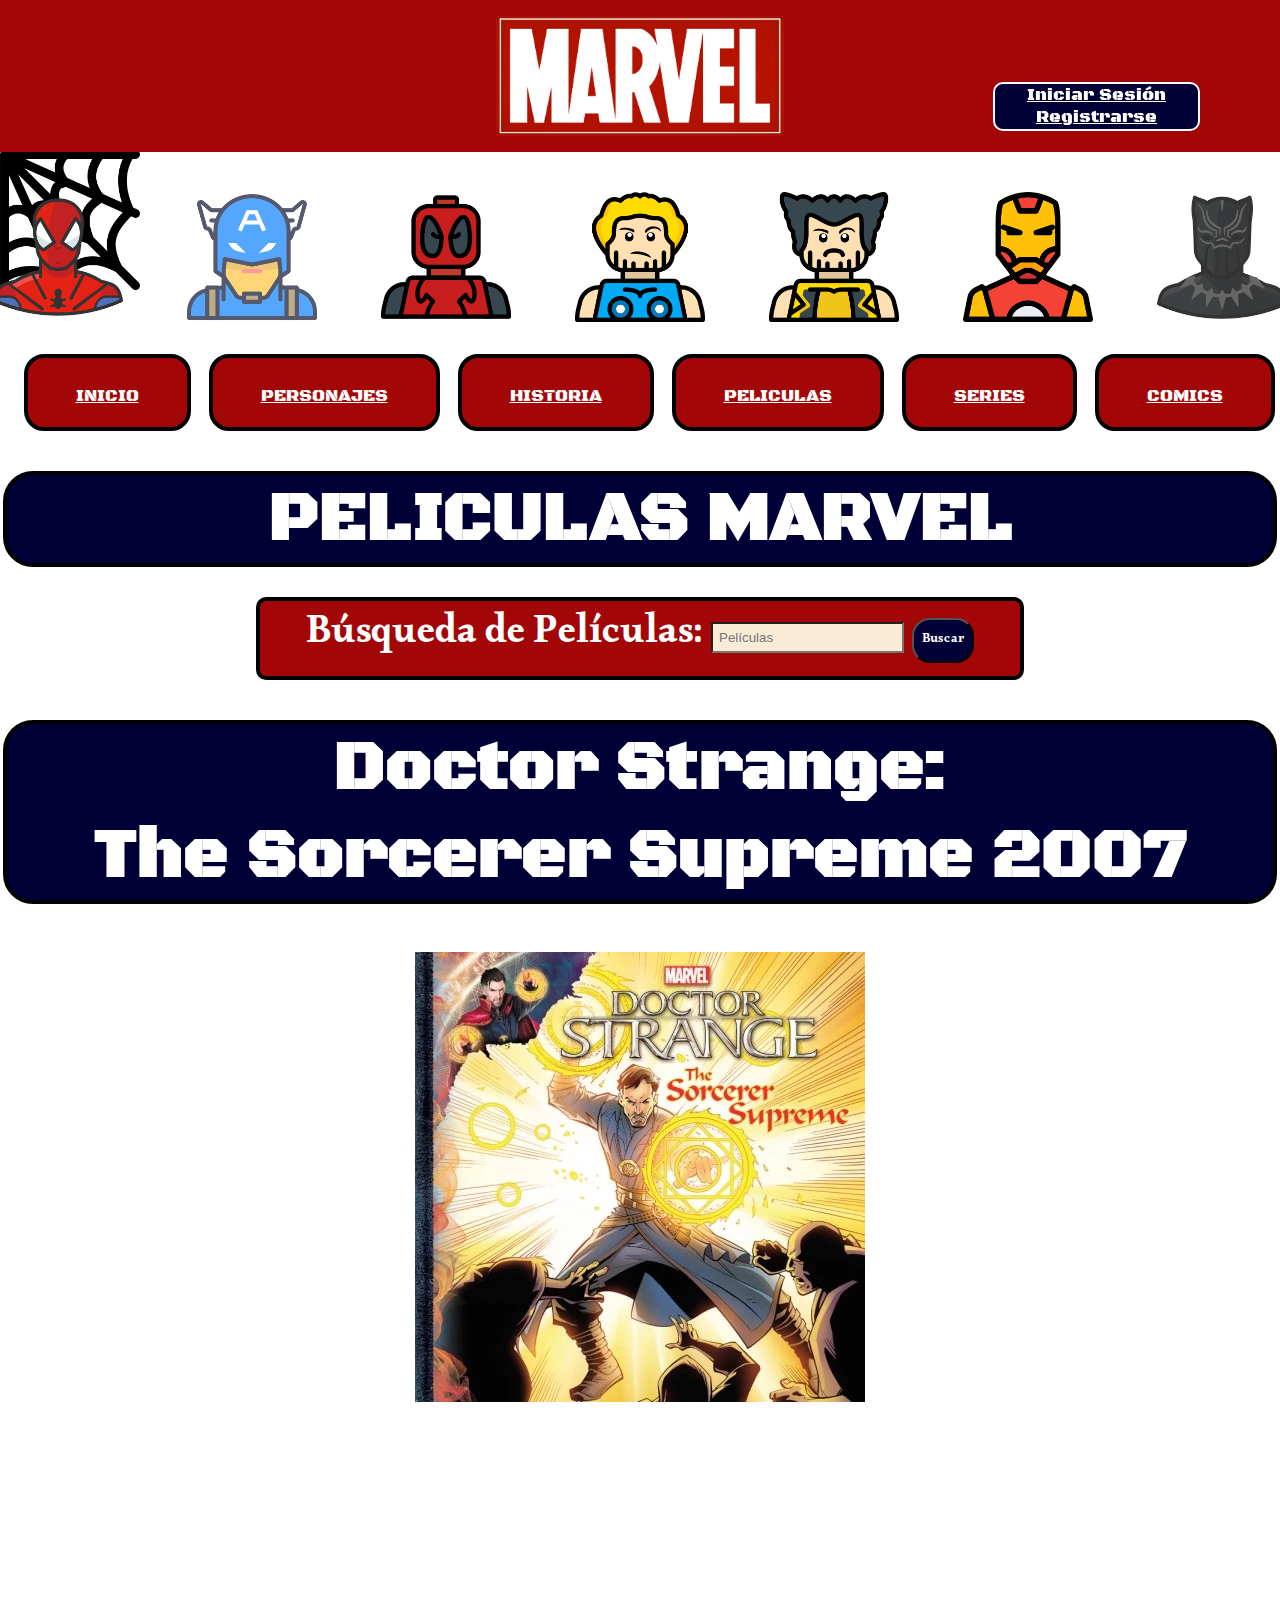
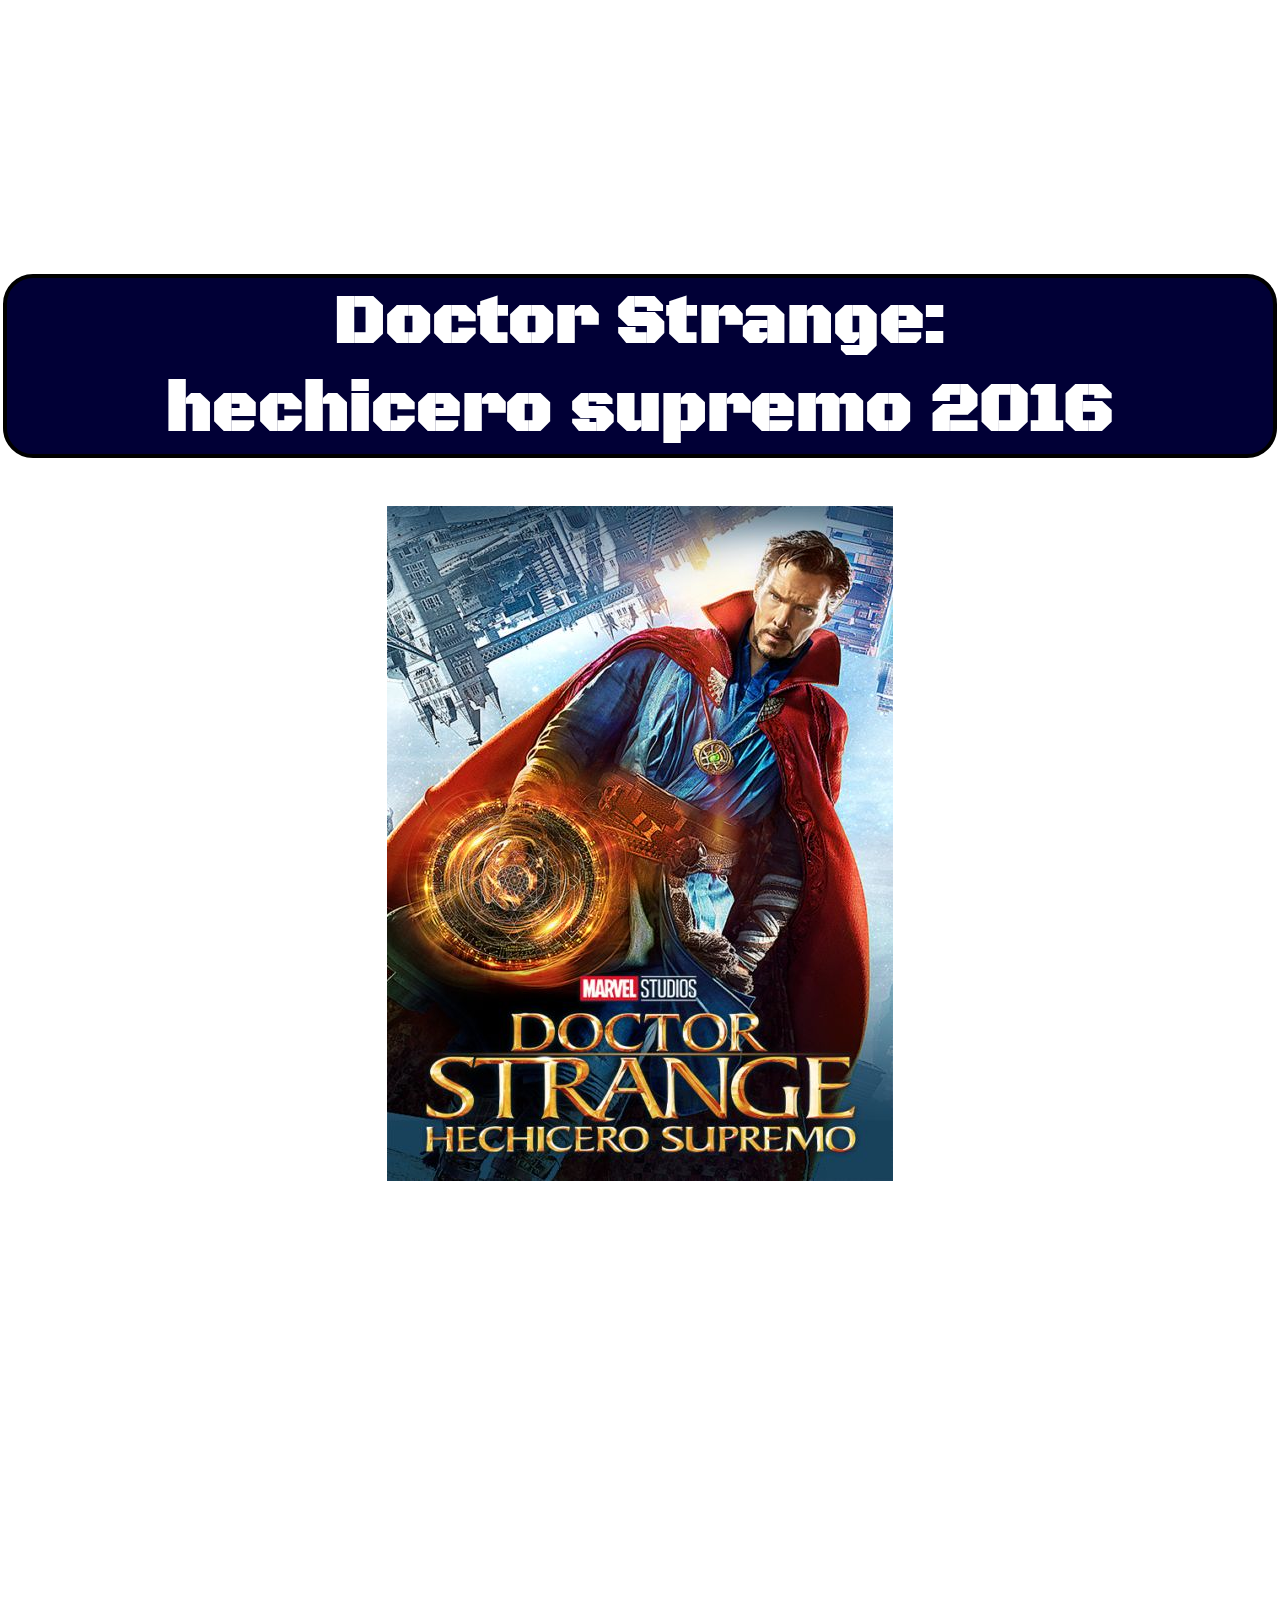
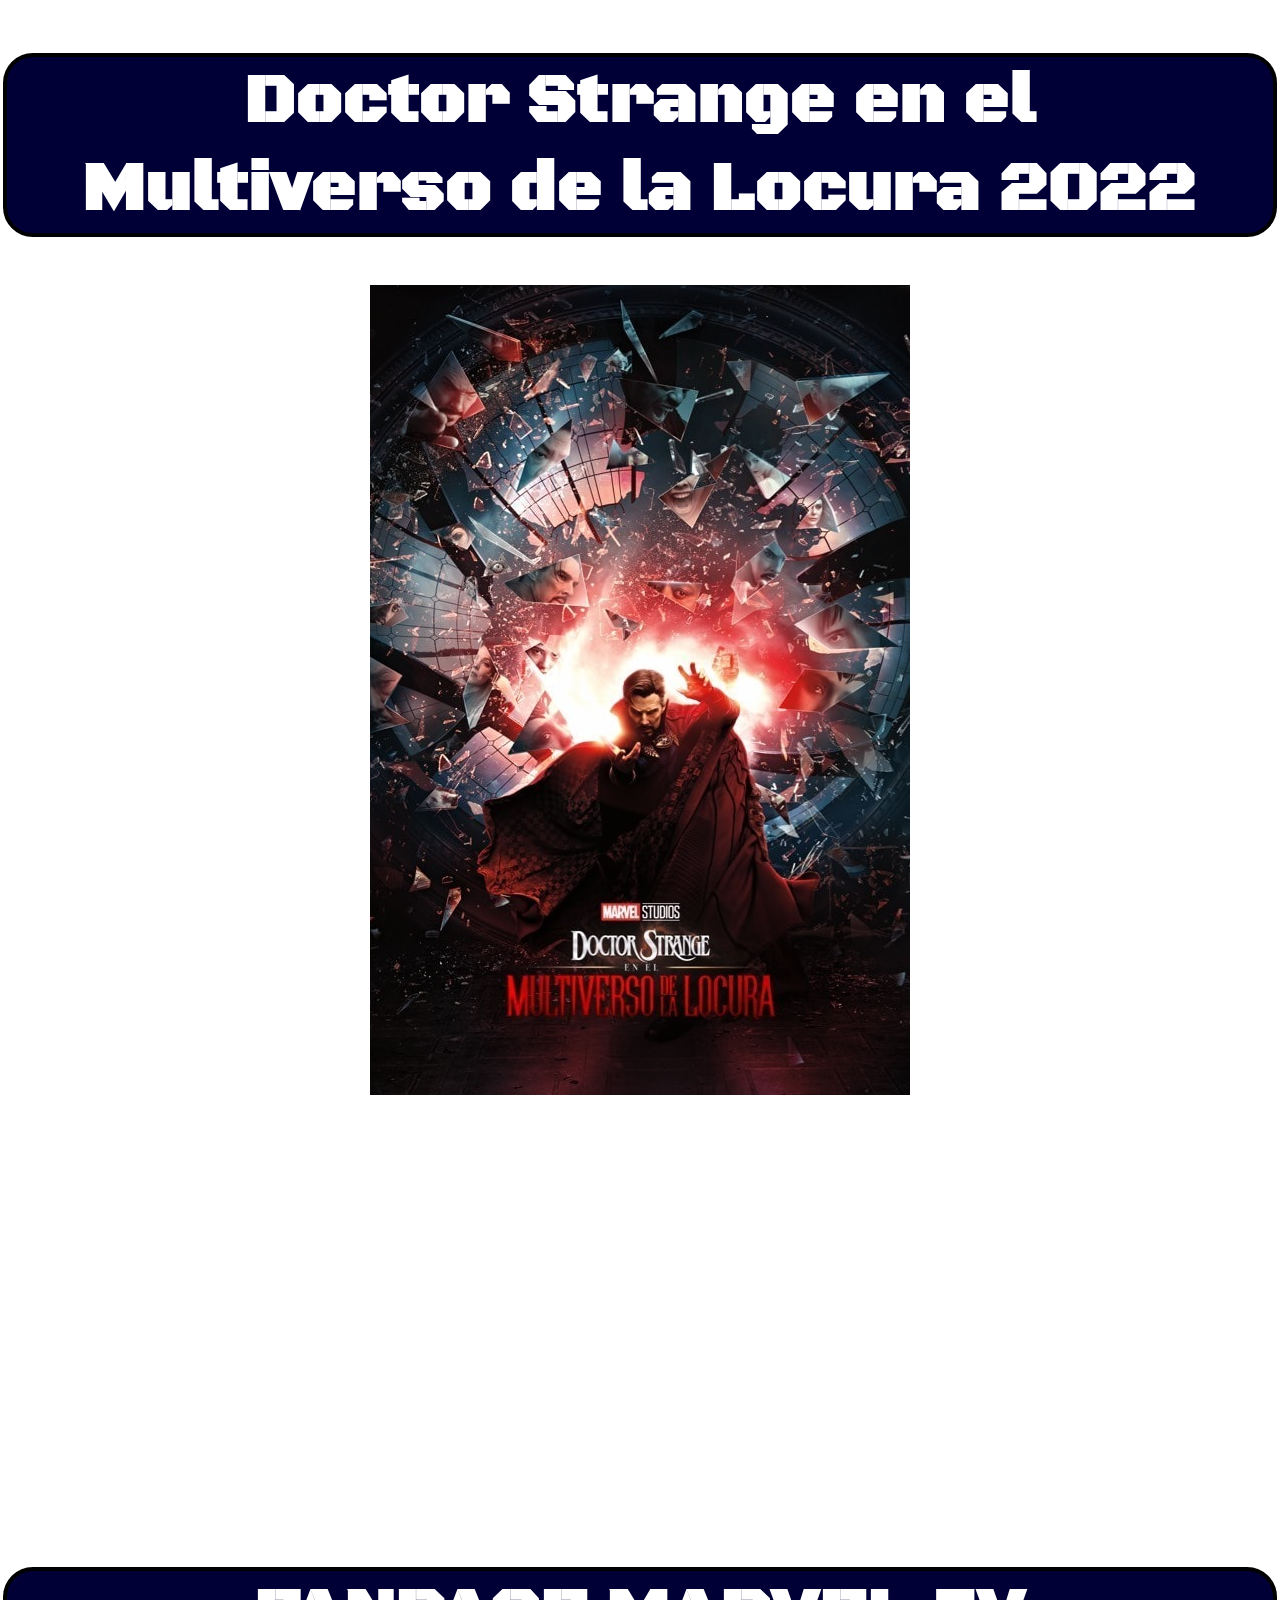
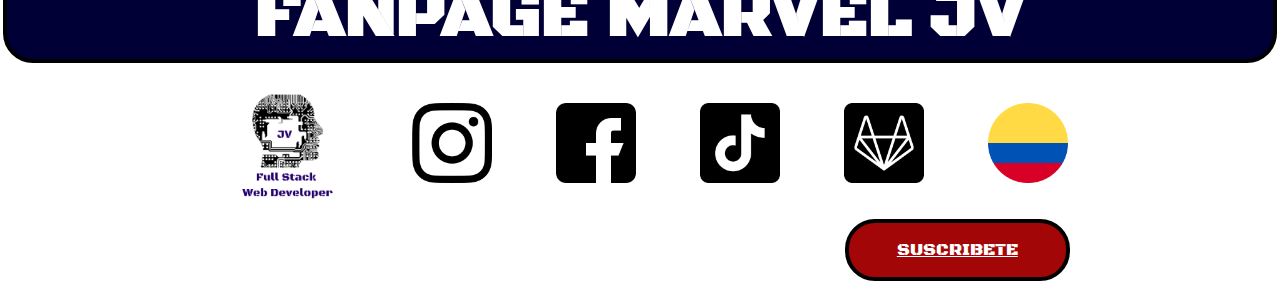
<file: PELICULAS.html>
<!DOCTYPE html>
<html lang="es">
<head>
    <link rel="preconnect" href="https://fonts.googleapis.com">
        <link rel="preconnect" href="https://fonts.gstatic.com" crossorigin>
        <link href="https://fonts.googleapis.com/css2?family=Alkalami&family=Black+Ops+One&display=swap" rel="stylesheet">
        <link rel="icon" href="/IMAGENES_MARVEL/shield.png">
        <meta charset="UTF-8">
        <meta http-equiv="X-UA-Compatible" content="IE=edge">
        <meta name="viewport" content="width=device-width, initial-scale=1.0">
        <title> PELICULAS MARVEL </title>
        <link rel="stylesheet" href="estilos.css">
</head>
<body>
    <header>
        <div class="encabezado"><img class="LogoMarvel"src="/IMAGENES_MARVEL/LogoMARVEL.jpg"alt=""></div>
            <!-- Links de los formularios -->
            <ul class="Login">
                <li><a href="">Iniciar Sesión</a></li>
                <li><a href="">Registrarse</a></li>
            </ul>
        <img class="Telaraña"src="/IMAGENES_MARVEL/telarana.png"height="140px" alt="">
        <nav>
            <ul class="Personajes">
                <li><img class="IconosPersonajes"src="/IMAGENES_MARVEL/spiderman3.png" alt=""></li>
                <li><img class="IconosPersonajes" src="/IMAGENES_MARVEL/capitan.png" alt=""></li>
                <li><img class="IconosPersonajes"src="/IMAGENES_MARVEL/deadpool.png" alt=""></li>
                <li><img class="IconosPersonajes"src="/IMAGENES_MARVEL/thor.png" alt=""></li>
                <li><img class="IconosPersonajes"src="/IMAGENES_MARVEL/wolverine.png" alt=""></li>
                <li><img class="IconosPersonajes"src="/IMAGENES_MARVEL/ironman.png" alt=""></li>
                <li><img class="IconosPersonajes"src="/IMAGENES_MARVEL/pantera.png" alt=""></li>
            </ul>
            <ul class="navega">
                <li><a href="index.html">INICIO</a></li>
                <li><a href="PERSONAJES.html">PERSONAJES</a></li>
                <li><a href="HISTORIA.html">HISTORIA</a></li>
                <li><a href="PELICULAS.html">PELICULAS</a></li>
                <li><a href="SERIES.html">SERIES</a></li>
                <li><a href="COMICS.html">COMICS</a></li>
            </ul>
        </nav>
        <main>
            <h1 class="tituloPrincipal">PELICULAS MARVEL</h1>
            <form action="../../form-result.php" method="post" target="_blank">
                <p class="pelis">
                  Búsqueda de Películas: <input class="buscar" type="search" name="busquedapeliculas" placeholder="Películas">
                  <input class="Botonbuscar" type="submit" value="Buscar">
                </p>
              </form>
              <h1 class="tituloPrincipal">Doctor Strange:  <br> The Sorcerer Supreme 2007</h1>
              <div class="Caratula" ><img  src="/IMAGENES_MARVEL/CaratulaDr.jpg" alt=""></div>
              <div class="VideoHistoria"><iframe  src="https://www.youtube.com/embed/EPjWR69DGt0" title="YouTube video player" frameborder="0" allow="accelerometer; autoplay; clipboard-write; encrypted-media; gyroscope; picture-in-picture" allowfullscreen></iframe></div>
              <h1 class="tituloPrincipal">Doctor Strange: <br> hechicero supremo 2016</h1>
              <div class="Caratula" ><img  src="/IMAGENES_MARVEL/CaratulaDr2.jpg" alt=""></div>
              <div class="VideoHistoria"><iframe width="560" height="315" src="https://www.youtube.com/embed/pLZH1rquIrg" title="YouTube video player" frameborder="0" allow="accelerometer; autoplay; clipboard-write; encrypted-media; gyroscope; picture-in-picture" allowfullscreen></iframe></div>
              <h1 class="tituloPrincipal">Doctor Strange en el <br> Multiverso de la Locura 2022</h1>
              <div class="Caratula" ><img  src="/IMAGENES_MARVEL/CaratulaDr3.jpg" alt=""></div>
              <div class="VideoHistoria"><iframe width="560" height="315" src="https://www.youtube.com/embed/KREBGtEeW9U" title="YouTube video player" frameborder="0" allow="accelerometer; autoplay; clipboard-write; encrypted-media; gyroscope; picture-in-picture" allowfullscreen></iframe></div>
        </main>
        <footer>
        <h1 class="tituloPrincipal">FANPAGE MARVEL JV</h1>
        <ul class="PiePagina">
            <li><img class="Redes-Marca" src="/IMAGENES_MARVEL/Jv.png" alt=""></li>
             <li><img class="Redes" src="/IMAGENES_MARVEL/instagram (4).png" alt=""></li>
                <li><img class="Redes" src="/IMAGENES_MARVEL/facebook (1).png" alt=""></li>
                <li><img class="Redes" src="/IMAGENES_MARVEL/tik-tok (1).png" alt=""></li>
                <li><img class="Redes" src="/IMAGENES_MARVEL/gitlab (1).png" alt=""></li>
                <li><img class="Redes" src="/IMAGENES_MARVEL/colombia.png" alt=""></li>
                
        </ul>
            <ul class="Suscripcion">
                <button class="btn" type="button"><a href=""> SUSCRIBETE </a></button>
            </ul>
        </footer>
    
    </header>
    
</body>
</html>
</file>
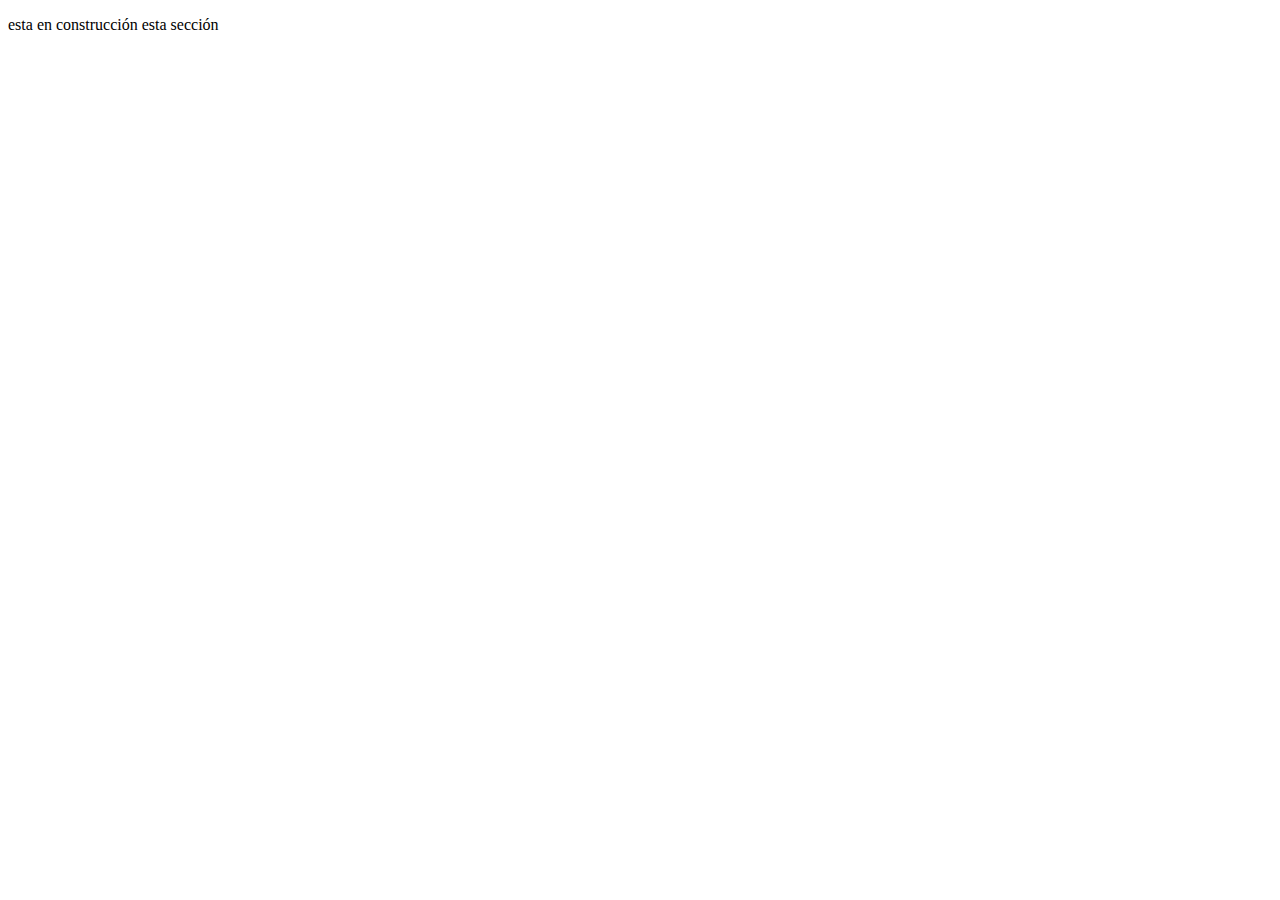
<file: PERSONAJES.html>
<!DOCTYPE html>
<html lang="en">
<head>
    <meta charset="UTF-8">
    <meta http-equiv="X-UA-Compatible" content="IE=edge">
    <meta name="viewport" content="width=device-width, initial-scale=1.0">
    <title>Document</title>
    <p>esta en construcción esta sección</p>
</head>
<body>
    
</body>
</html>
</file>
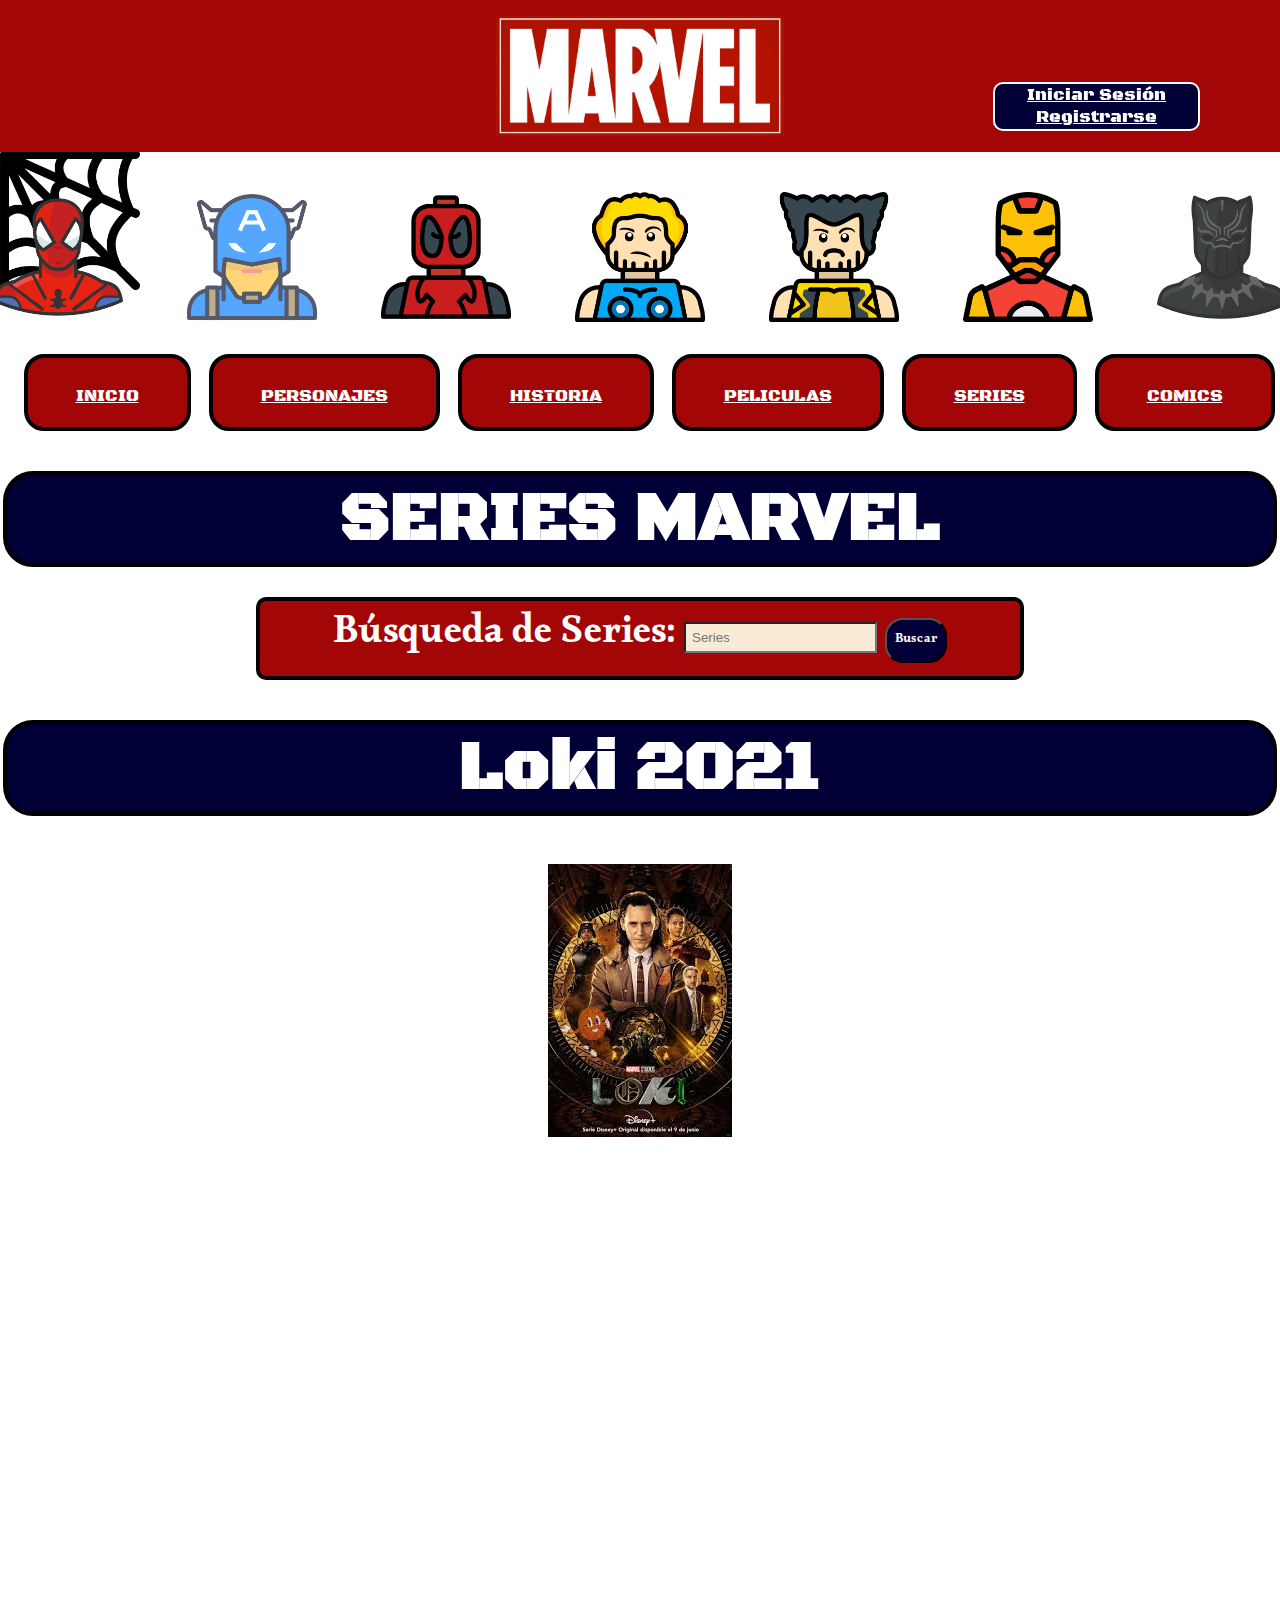
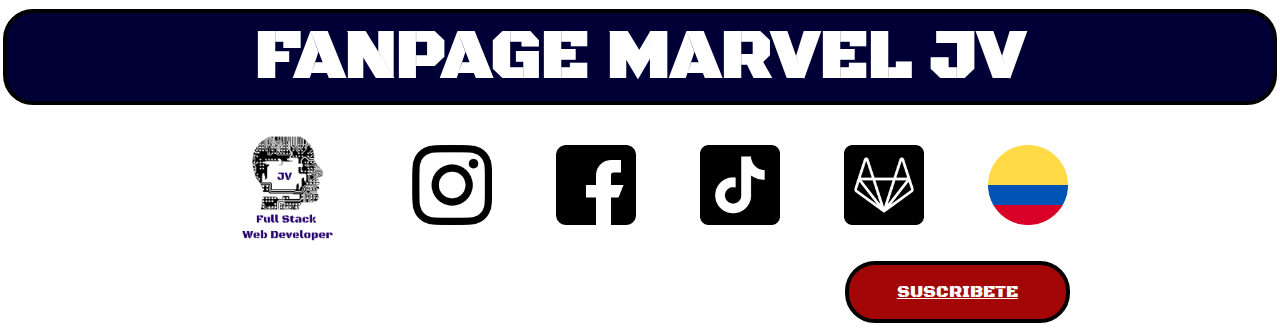
<file: SERIES.html>
<!DOCTYPE html>
<html lang="es">
<head>
    <link rel="preconnect" href="https://fonts.googleapis.com">
    <link rel="preconnect" href="https://fonts.gstatic.com" crossorigin>
    <link href="https://fonts.googleapis.com/css2?family=Alkalami&family=Black+Ops+One&display=swap" rel="stylesheet">
    <link rel="icon" href="/IMAGENES_MARVEL/shield.png">
    <meta charset="UTF-8">
    <meta http-equiv="X-UA-Compatible" content="IE=edge">
    <meta name="viewport" content="width=device-width, initial-scale=1.0">
    <title> SERIES MARVEL </title>
    <link rel="stylesheet" href="estilos.css">
</head>
    <header>
        <div class="encabezado"><img class="LogoMarvel"src="/IMAGENES_MARVEL/LogoMARVEL.jpg"alt=""></div>
        <!-- Links de los formularios -->
        <ul class="Login">
            <li><a href="">Iniciar Sesión</a></li>
            <li><a href="">Registrarse</a></li>
        </ul>
    <img class="Telaraña"src="/IMAGENES_MARVEL/telarana.png"height="140px" alt="">
    <nav>
        <ul class="Personajes">
            <li><img class="IconosPersonajes"src="/IMAGENES_MARVEL/spiderman3.png" alt=""></li>
            <li><img class="IconosPersonajes" src="/IMAGENES_MARVEL/capitan.png" alt=""></li>
            <li><img class="IconosPersonajes"src="/IMAGENES_MARVEL/deadpool.png" alt=""></li>
            <li><img class="IconosPersonajes"src="/IMAGENES_MARVEL/thor.png" alt=""></li>
            <li><img class="IconosPersonajes"src="/IMAGENES_MARVEL/wolverine.png" alt=""></li>
            <li><img class="IconosPersonajes"src="/IMAGENES_MARVEL/ironman.png" alt=""></li>
            <li><img class="IconosPersonajes"src="/IMAGENES_MARVEL/pantera.png" alt=""></li>
        </ul>
        <ul class="navega">
            <li><a href="index.html">INICIO</a></li>
            <li><a href="PERSONAJES.html">PERSONAJES</a></li>
            <li><a href="HISTORIA.html">HISTORIA</a></li>
            <li><a href="PELICULAS.html">PELICULAS</a></li>
            <li><a href="SERIES.html">SERIES</a></li>
            <li><a href="COMICS.html">COMICS</a></li>
        </ul>
    </nav>
    <main>
        <h1 class="tituloPrincipal">SERIES MARVEL</h1>
            <form action="../../form-result.php" method="post" target="_blank">
                <p class="pelis">
                  Búsqueda de Series: <input class="buscar" type="search" name="busquedaseries" placeholder="Series">
                  <input class="Botonbuscar" type="submit" value="Buscar">
                </p>
              </form>
              <h1 class="tituloPrincipal">Loki 2021</h1>
              <div class="Caratula" ><img  src="/IMAGENES_MARVEL/CaratulaLoki.jpg" alt=""></div>
              <div class="VideoHistoria"><iframe width="560" height="315" src="https://www.youtube.com/embed/KcBStos46EM" title="YouTube video player" frameborder="0" allow="accelerometer; autoplay; clipboard-write; encrypted-media; gyroscope; picture-in-picture" allowfullscreen></iframe></div>
    </main>
    <footer>
        <h1 class="tituloPrincipal">FANPAGE MARVEL JV</h1>
        <ul class="PiePagina">
            <li><img class="Redes-Marca" src="/IMAGENES_MARVEL/Jv.png" alt=""></li>
             <li><img class="Redes" src="/IMAGENES_MARVEL/instagram (4).png" alt=""></li>
                <li><img class="Redes" src="/IMAGENES_MARVEL/facebook (1).png" alt=""></li>
                <li><img class="Redes" src="/IMAGENES_MARVEL/tik-tok (1).png" alt=""></li>
                <li><img class="Redes" src="/IMAGENES_MARVEL/gitlab (1).png" alt=""></li>
                <li><img class="Redes" src="/IMAGENES_MARVEL/colombia.png" alt=""></li>
                
        </ul>
            <ul class="Suscripcion">
                <button class="btn" type="button"><a href=""> SUSCRIBETE </a></button>
            </ul>
        </footer>

    </header>
<body>
    
</body>
</html>
</file>
<file: estilos.css>
*   {margin: 0;
    padding: 0;
    box-sizing: border-box;
}

body{
    height: auto;
    width:auto;
}

.encabezado{
    /*display: none;*/
    background-color:#A30606;
    z-index: 2;
    position:sticky;/*se fija el encabezado para cuando se haga el scroll siempre se vea*/
    top: 0;
    display: flex;
    justify-content: center;
    padding: 1rem;
}
.LogoMarvel{
    height: 120px;
}

.Login{
    display: block;
    position:relative;
    z-index: 2;
    list-style: none;
    float: right;
    background-color: #010036;
    border: 2px solid white;
    border-radius: 10px;
    margin-top: -70px;
    margin-right: 80px;
    line-height: 140%;
    text-align: center;
  
}
a{
    color:white;
    padding: 2rem;
    font-family:'Black Ops One', cursive;
    font-size: 18px;
    align-content: center;
}

.Telaraña{
    z-index: 0;
    position: absolute;
    top: 150px;
    margin: 0px;
}

.Personajes{
    display:flex;
    margin-top: 8px;
    justify-content: center;
    
}

.Personajes li{
    list-style-type: none; /*quitar viñetas de los titulos*/
    z-index: 1;
}

.Personajes .IconosPersonajes{
   display:flex;
   width: 130px;
   margin: 2rem;
}

.navega{
    display:flex;
    justify-content: center;
}

.navega li{
    background-color:#A30606;
    color: white;
    font-family:'Black Ops One', cursive;
    border: 4px solid black;
    border-radius: 20px;
    font-size:30px;
    margin-left: 18px;
    padding: 1rem;
    list-style-type: none;
}


/*estilos Main*/
.tituloPrincipal{
    background-color: #A30606;
    border-radius: 90px ;
    margin-right: 0.2rem;
    margin-left: 0.2rem;
    border: 4px solid black;
    margin-block-start: 50px;
    font-family:'Black Ops One', cursive;
    font-size: 70px;
    text-align: center;
    color: white;
}


.tituloSecundario{
    background-color: #010036; 
    color: white;
    border-radius: 90px ;
    border: 4px solid black;
    font-family:'Black Ops One', cursive;
    font-size: 70px;
    width: 800px;
    margin:3rem auto;
    text-align: center; 
}

figure{
    background: linear-gradient(to right, #010036 0%,#010036 50%, #A30606 50%, #A30606 100%) ;
    top: 0;
    display: flex;
    justify-content: center;
}
.Ironman {
    height:550px;
}

.MascaraIron{
    padding: 10px; 
    margin:140px; 
    float: right; 
    width: 250px; 
    margin-top:-550px;
}

.Numeros{
    margin: 120px;  
    float: left; 
    width: 250px;
    margin-top:-310px;
}

.Parrafo{
    float: right; 
    margin:100px; 
    font-family:'Alkalami', serif;
    color:white;
    font-size: 30px;
    text-align: center;
    line-height: 120%;/*interlineado*/
    margin-top:-200px;
}

main .Subtitulo{
    float: left;
    margin-left: -280px;
}

.Subtitulo{
    
    margin-top:30px;
    list-style-type: none;
    background-color: #A30606;
    width: 80px;
    padding: 22px;
    display:flex;
    justify-content: center;
    text-align: center;
    border: 4px solid black;
    border-radius: 10px;  
    

}
.Descripcion{
    
    font-family:'Black Ops One', cursive;
    font-size: 22px;
    color: white;
}

.ParrafoDatos{
    padding: 1rem;
    display: flex;
    margin-top: 60px;
    margin-left:320px;
    margin-right: 80px;
    justify-content: center;
    text-align:center; 
    font-size: 34px;
    line-height: 120%;/*interlineado*/
    font-family:'Alkalami', serif;
    color:white;

}

p{
    background-color: #010036;
    border: 4px solid black;
    border-radius: 10px;  
}

.Vengadores{
    height: 550px;
}

.Numero4{
    margin: 120px;  
    float: left; 
    width: 250px;
    margin-top:-310px;
}

.AvengersLogo{ 
    margin:110px; 
    float: right; 
    width: 260px; 
    margin-top:-510px;
}

.ParrafoDatos2{
    padding: 1rem;
    display: flex;
    margin-top: 70px;
    margin-left:320px;
    margin-right: 80px;
    justify-content: center;
    text-align:center; 
    font-size: 34px;
    line-height: 120%;/*interlineado*/
    font-family:'Alkalami', serif;
    color:white;
}

.CapitanA{
    height: 550px;
}

.LogoCapitan{
    margin:110px; 
    float: right; 
    width: 300px; 
    margin-top:-510px;
}

.Numero3{
    margin: 120px;  
    float: left; 
    width: 250px;
    margin-top:-310px;
}

.ParrafoDatos3{
    padding: 1rem;
    display: flex;
    margin-top: 84px;
    margin-left:320px;
    margin-right: 80px;
    justify-content: center;
    text-align:center; 
    font-size: 36px;
    line-height: 120%;/*interlineado*/
    font-family:'Alkalami', serif;
    color:white;
}

.Thor{
    height: 600px;
}

.LogoThor{
    margin:10px; 
    float: right; 
    height: 450px; 
    margin-top:-620px;
}

.Numero2{
    margin: 120px;  
    float: left; 
    width: 250px;
    margin-top:-310px;
}

.ParrafoDatos4{
    padding: 1rem;
    display: flex;
    margin-top: 60px;
    margin-left:320px;
    margin-right: 80px;
    justify-content: center;
    text-align:center; 
    font-size: 36px;
    line-height: 120%;/*interlineado*/
    font-family:'Alkalami', serif;
    color:white;
}

.Thanos{
    height: 450px;
}

.Hulk{
    margin:200px; 
    float: right; 
    height: 350px; 
    margin-top:-450px;
}

.Guante{
    margin:190px; 
    float: left; 
    height: 140px; 
    margin-top:-450px;
    
}

.Wanda{
    margin-left: 370px; 
    float: left; 
    height: 360px; 
    margin-top:-450px;
    
}

.Numero1{
    margin: 120px;  
    float: left; 
    width: 250px;
    margin-top:-310px;
}


.ParrafoDatos5{
    padding: 1rem;
    display: flex;
    margin-top: 100px;
    margin-left:320px;
    margin-right: 80px;
    justify-content: center;
    text-align:center; 
    font-size: 36px;
    line-height: 120%;/*interlineado*/
    font-family:'Alkalami', serif;
    color:white;
}


.tituloSecundario2{
    background-color: #010036; 
    color: white;
    border-radius: 90px ;
    border: 4px solid black;
    font-family:'Black Ops One', cursive;
    font-size: 70px;
    width: 800px;
    margin:3rem auto;
    text-align: center; 
}

/*Sección comentarios*/
.container{
    background-color: #A30606;
    display: flex;
    justify-content: center;
    align-items: center;
}


.Comentarios{
    margin: 10px;
}


.form_comentarios textarea{
    
    font-family: 'Alkalami', serif;
    font-size: 18px;
    line-height: 30px;
    border: 3px solid #010036;
    border-radius: 8px;
    margin-bottom: 20px;
 
}

textarea{
    background-color: rgb(213, 222, 238);
    height: 100px;
    max-width: 600px;
    min-width: 400px;
    min-height: 100px;
    max-height: 300px;
    padding: 10px;
}

 .form_comentarios .btn{
    background-color: #010036;
    font-family:'Black Ops One',sans-serif;
    font-size: 18px;
    border-radius: 30px;
    color: white;
    margin-bottom: 20px;
    position: static;
    
    
 }

 .form_comentarios .btn:hover{
    box-shadow: 0px 0px 9px rgb(0, 0, 0,.35); /*sombra al boton*/
    /*La pseudo-clase :hover de CSS coincide cuando el usuario interactúa con un
     elemento con un dispositivo señalador, 
    pero no necesariamente lo activa. 
    Generalmente se activa cuando el usuario se desplaza sobre
     un elemento con el cursor (puntero del mouse).*/
 }
 .btn{
    padding: 1rem;
    margin-left: 66%;
 }

 .media{/*linea separadora de secciones*/
    background-color: #A30606;
    border-top: 1px solid white;
    display: flex;
    margin-top: 0.4rem;
    justify-content: center;
    align-items: center;
    
 }

 .Foto{
    width: 100px;
    height:100px;
    display: flex;
    margin-top: 60px;
    margin-left: 120%;
 }

.Nombre{
    background-color: #010036;
    margin-left: 190px;
    margin-right:700px ;
    display: flex;
    margin-bottom: 60px;
    border: 1px solid white;
    border-radius: 15px;
    text-align: center;
    font-family: 'Alkalami', serif;
    color: yellow;
    line-height: 100%;
    margin-top: 5px;
    padding: 0.5rem;
}

.comentario{
    /* background-image: url("/IMAGENES MARVEL/Guante.png"); */
    background-color:  rgb(213, 222, 238);
    margin-left: 180px;
    border: 3px solid #010036;
    border-radius: 8px;
    font-family:'Alkalami', serif; 
    line-height: 140%;
    justify-content: center;
    text-align: center;
    margin-top: -50px;
    padding: 0.4rem;
    
}

.botones{
   display: flex;
   color: black;
   justify-content: center;
   margin-left: 320px;
   margin-top: 5px;
 }



.botones li{
    background-color:#010036;
    color: white;
    font-family:'Black Ops One', cursive;
    border: 2px solid black;
    border-radius: 10px;
    font-size:4px;
    margin-right: 5px;
    padding:0.2px;
    list-style-type: none;
    z-index: 2;
    position: static;
}

.Recomendaciones{
    margin-top:20px;
    height: 300px;
    padding: 0.5rem;

}

.Parrafo2{ 
    float: right; 
    margin-right: 100px;
    font-family:'Black Ops One', cursive;
    color:white;
    font-size: 40px;
    line-height: 120%;/*interlineado*/
    margin-top:-200px;
    text-align: center;
}

.Grood{
    height: 500px;
    float: left;
    margin-left: 2rem;
    margin-top: -800px;
}


/*Footer*/

.tituloPrincipal{
    background-color: #010036;
    border-radius: 30px ;
    border: 4px solid black;
    font-family:'Black Ops One', cursive;
    font-size: 70px;
    margin-top: 40px;
    text-align: center;
    color: white;
}

.PiePagina{
    display:flex;
    margin-top: 8px;
    justify-content: center;
    list-style: none;
}

.PiePagina .Redes{
    display:flex;
    height: 80px;
    width: 80px;
    margin: 2rem;
}

.PiePagina .Redes-Marca{
    display: flex;
    height:200px ;
    width: 200px;
    margin-top: -30px;
}

.Suscripcion .btn:hover{
    box-shadow: 0px 0px 9px rgb(0, 0, 0,.35); 
  
}
.Suscripcion .btn{
    background-color: #A30606;
    font-family:'Black Ops One',sans-serif;
    font-size: 18px;
    border:4px solid black; ;
    border-radius: 30px;
    color: white;
    align-items: center;
    
    
}
.btn{
    padding: 1rem;
    margin-top: -30px;
}
   

/* Estilos html HISTORIA*/

.tituloSecundarioHistoria{
    background-color: #010036; 
    color: white;
    border-radius: 90px ;
    border: 4px solid black;
    font-family:'Black Ops One', cursive;
    font-size: 40px;
    width: 800px;
    margin:2rem auto;
    text-align: center; 
}

.ParrafoDatosHistoria{
    padding: 1rem;
    display: flex;
    margin-top: 60px;
    margin-left:300px;
    margin-right: 360px;
    text-align:center; 
    font-size: 26px;
    line-height: 120%;/*interlineado*/
    font-family:'Alkalami', serif;
    color:white;
}

.VideoHistoria iframe{
    margin: auto ;
    display:flex;
    margin-top: 3rem;
    justify-content: center;
    height: 380px;
    width: 600px;

 
}


/*estilo html peliculas*/

.pelis{
    margin-top: 30px;
    font-family: 'Alkalami', serif;
    font-size: 40px;
    color: white;
    text-align: center;

    background-color: #A30606;
    margin-right: 20%;
    margin-left: 20%;
}

.buscar{
    padding: 0.4rem;
    background-color:antiquewhite;
    align-items: center;
}

.Botonbuscar{
    background-color: #010036;
    font-family: 'Alkalami', serif;
    color: white;
    text-align: center;
    padding: 0.5rem;
    border-radius: 18px;

}

.Caratula{
    margin-top: 3rem;
    text-align: center;
}
</file>
